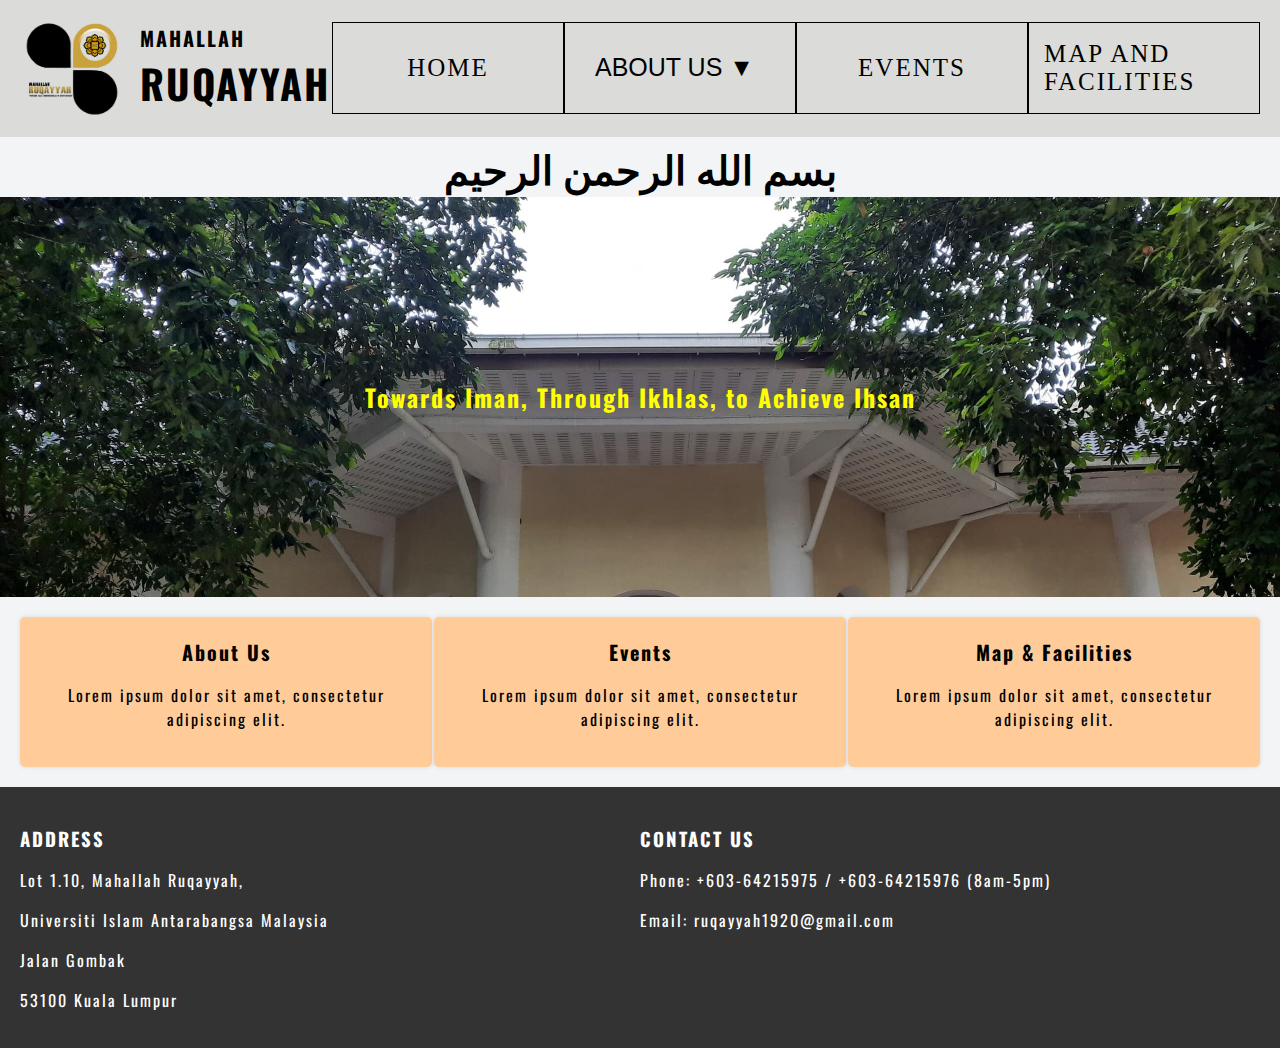
<file: ruqayyah website updated/index.html>
<!DOCTYPE html>
<html lang="en">
<head>
    <meta charset="UTF-8">
    <meta name="viewport" content="width=device-width, initial-scale=1.0">
    <title>HOMEPAGE</title>
    <link href='https://fonts.googleapis.com/css?family=Oswald' rel='stylesheet'>
    <link rel="stylesheet" href="styles.css">
</head>
<body>
    
    <header>
        <div class="logo-container">
            <img src="src/logo.png" alt="Logo">
            <div>
                <h2>MAHALLAH</h2>
                <h1>RUQAYYAH</h1>
            </div>
        </div>
        <nav>
            <div class="nav-box"><a href="index.html">HOME</a></div>
            <div class="nav-box dropdown">
                <button class="dropbtn">ABOUT US ▼</button>
            <div class="dropdown-content">
            <a href="#abt">Mahallah Background</a>
            <a href="#mission">Mission and Vision</a>
            <a href="#org-chart">Organizational Chart</a>
            <a href="#comm">Committee</a>
            <a href="#contact-us">Contact Us</a>
                  </div>             
             </div>
            <div class="nav-box"><a href="events.html">EVENTS</a></div>
            <div class="nav-box"><a href="mapfaci.html">MAP AND FACILITIES</a></div>
        </nav>
    </header>
    <section id="home">
        <h1>بسم الله الرحمن الرحيم</h1>
        <div class="background-image">
            <h1 class="slogan">Towards Iman, Through Ikhlas, to Achieve Ihsan</h1>
        </div>

    </section>

    <section id="body">
        <div class="row">
            <div class="box">
                <h2>About Us</h2>
                <p>Lorem ipsum dolor sit amet, consectetur adipiscing elit.</p>
            </div>
            <div class="box">
                <h2>Events</h2>
                <p>Lorem ipsum dolor sit amet, consectetur adipiscing elit.</p>
            </div>
            <div class="box">
                <h2>Map & Facilities</h2>
                <p>Lorem ipsum dolor sit amet, consectetur adipiscing elit.</p>
            </div>
        </div>
    </section>

    <section id="about us">
        <!-- Add about us here -->
    </section>

    <section id="events">
        <!-- Add events here -->
    </section>

    <section id="map and facilities">
        <!-- Add map and facilities here -->
    </section>

    <footer>
        <div class="footer-content">
            <div class="address">
                <h3>ADDRESS</h3>
                <p>Lot 1.10, Mahallah Ruqayyah,</p>
                <p>Universiti Islam Antarabangsa Malaysia</p>
                <p>Jalan Gombak</p>
                <p>53100 Kuala Lumpur</p>
            </div>
            <div class="contact">
                <h3>CONTACT US</h3>
                <p>Phone: +603-64215975 / +603-64215976 (8am-5pm)</p>
                <p>Email: ruqayyah1920@gmail.com</p>
            </div>
        </div>
    </footer>

    <script src="home.js"></script>
</body>
</html>
</file>
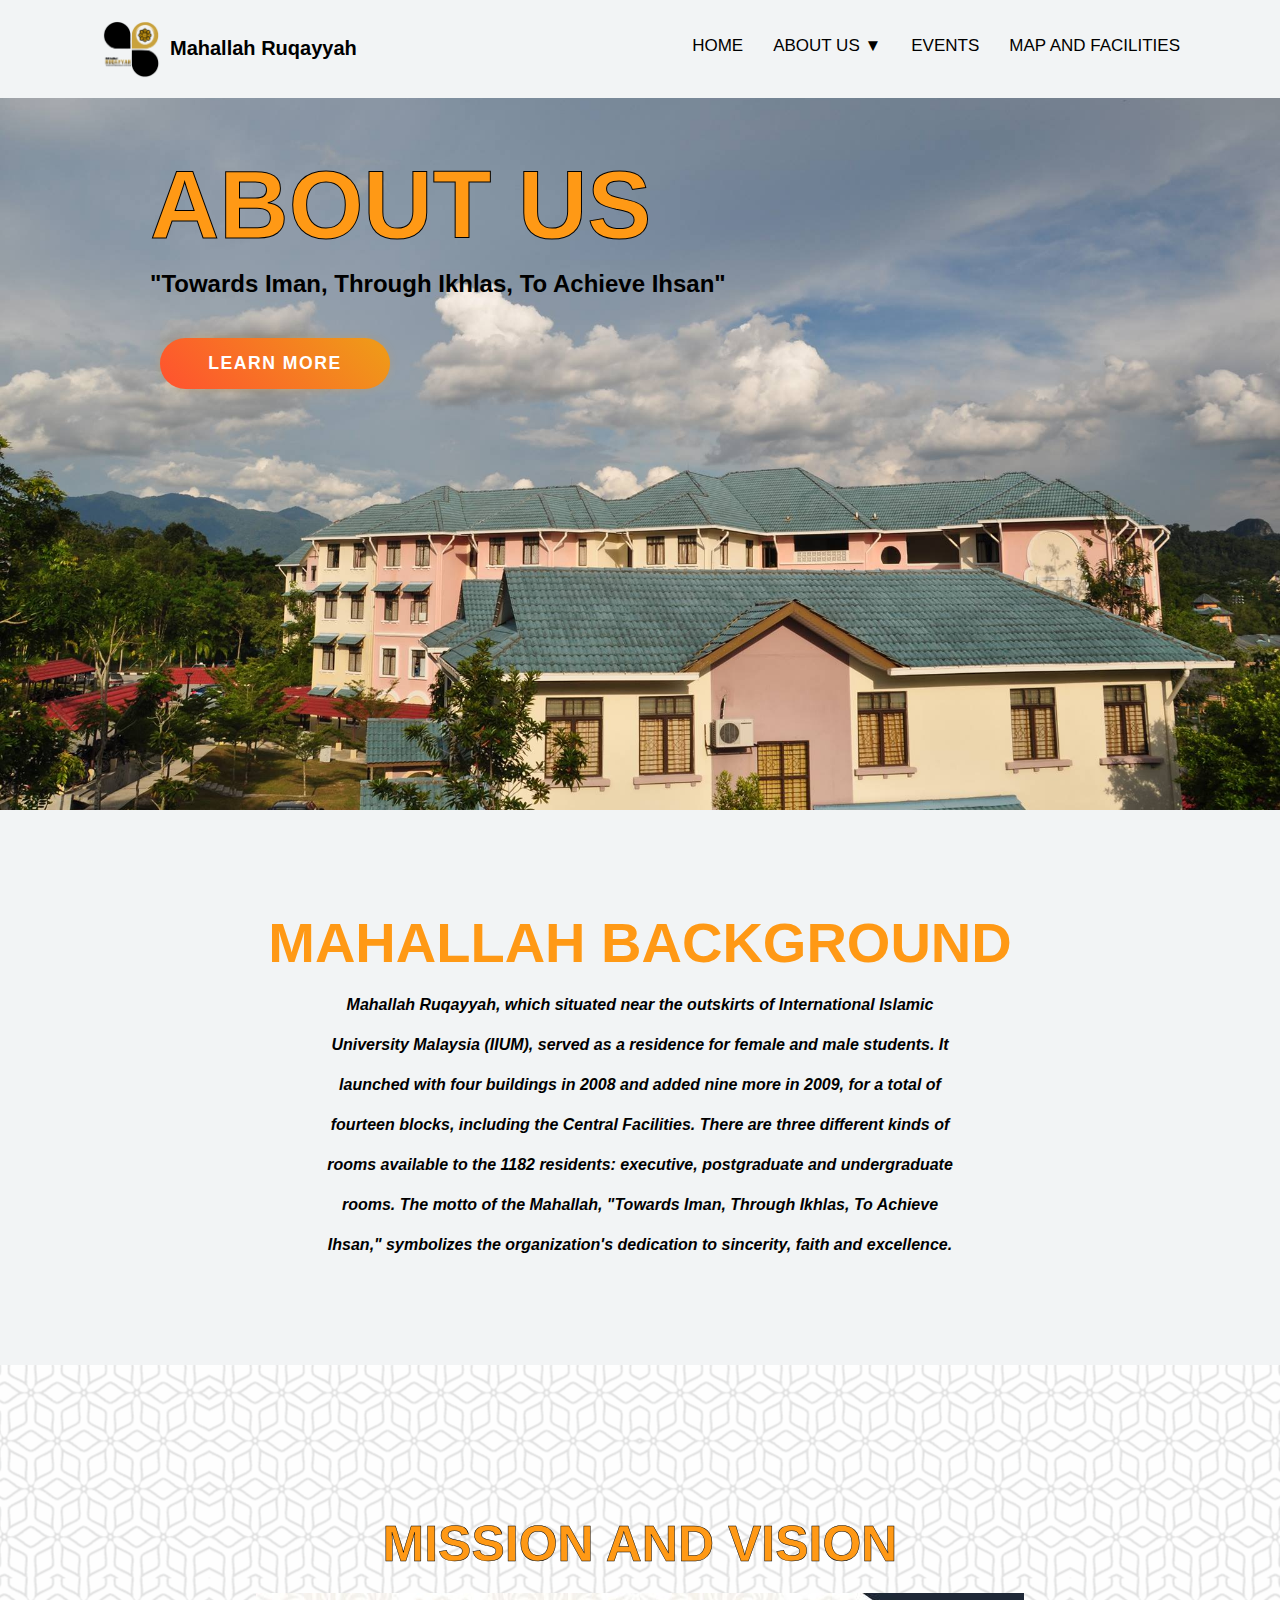
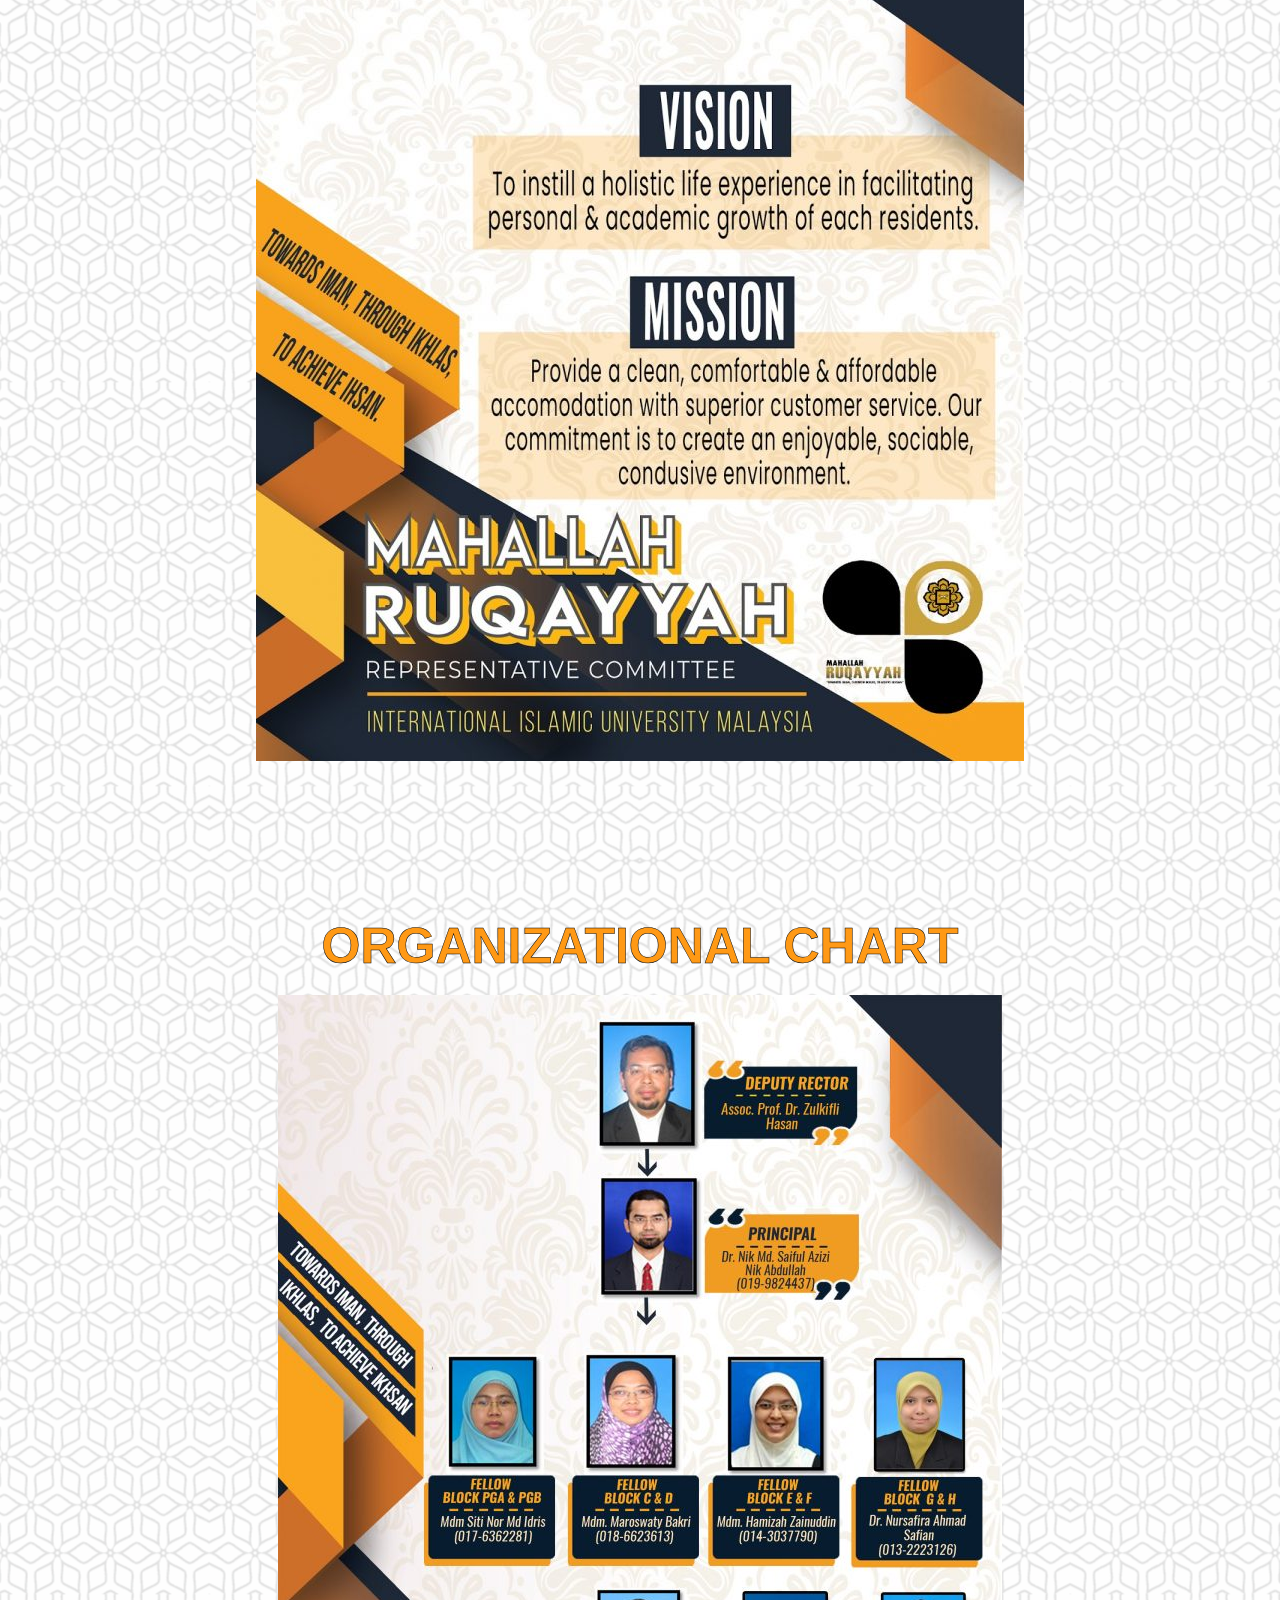
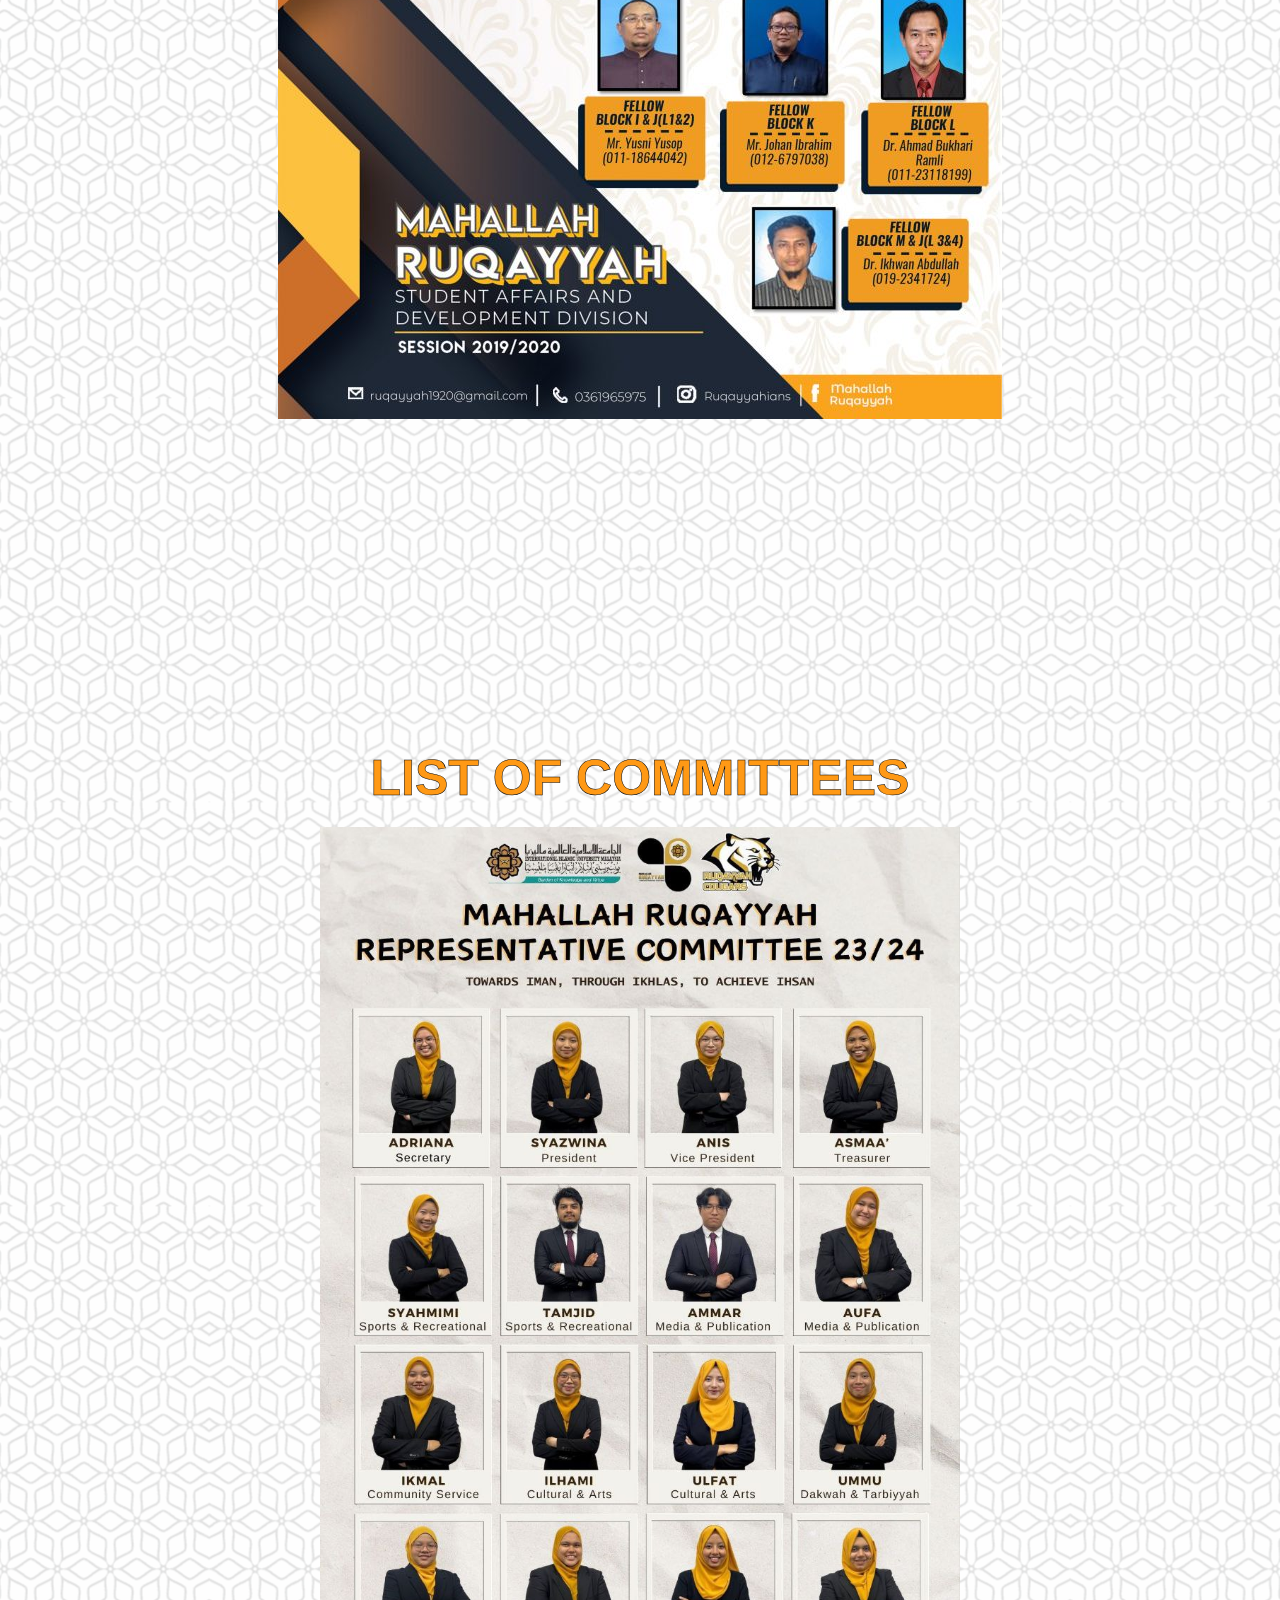
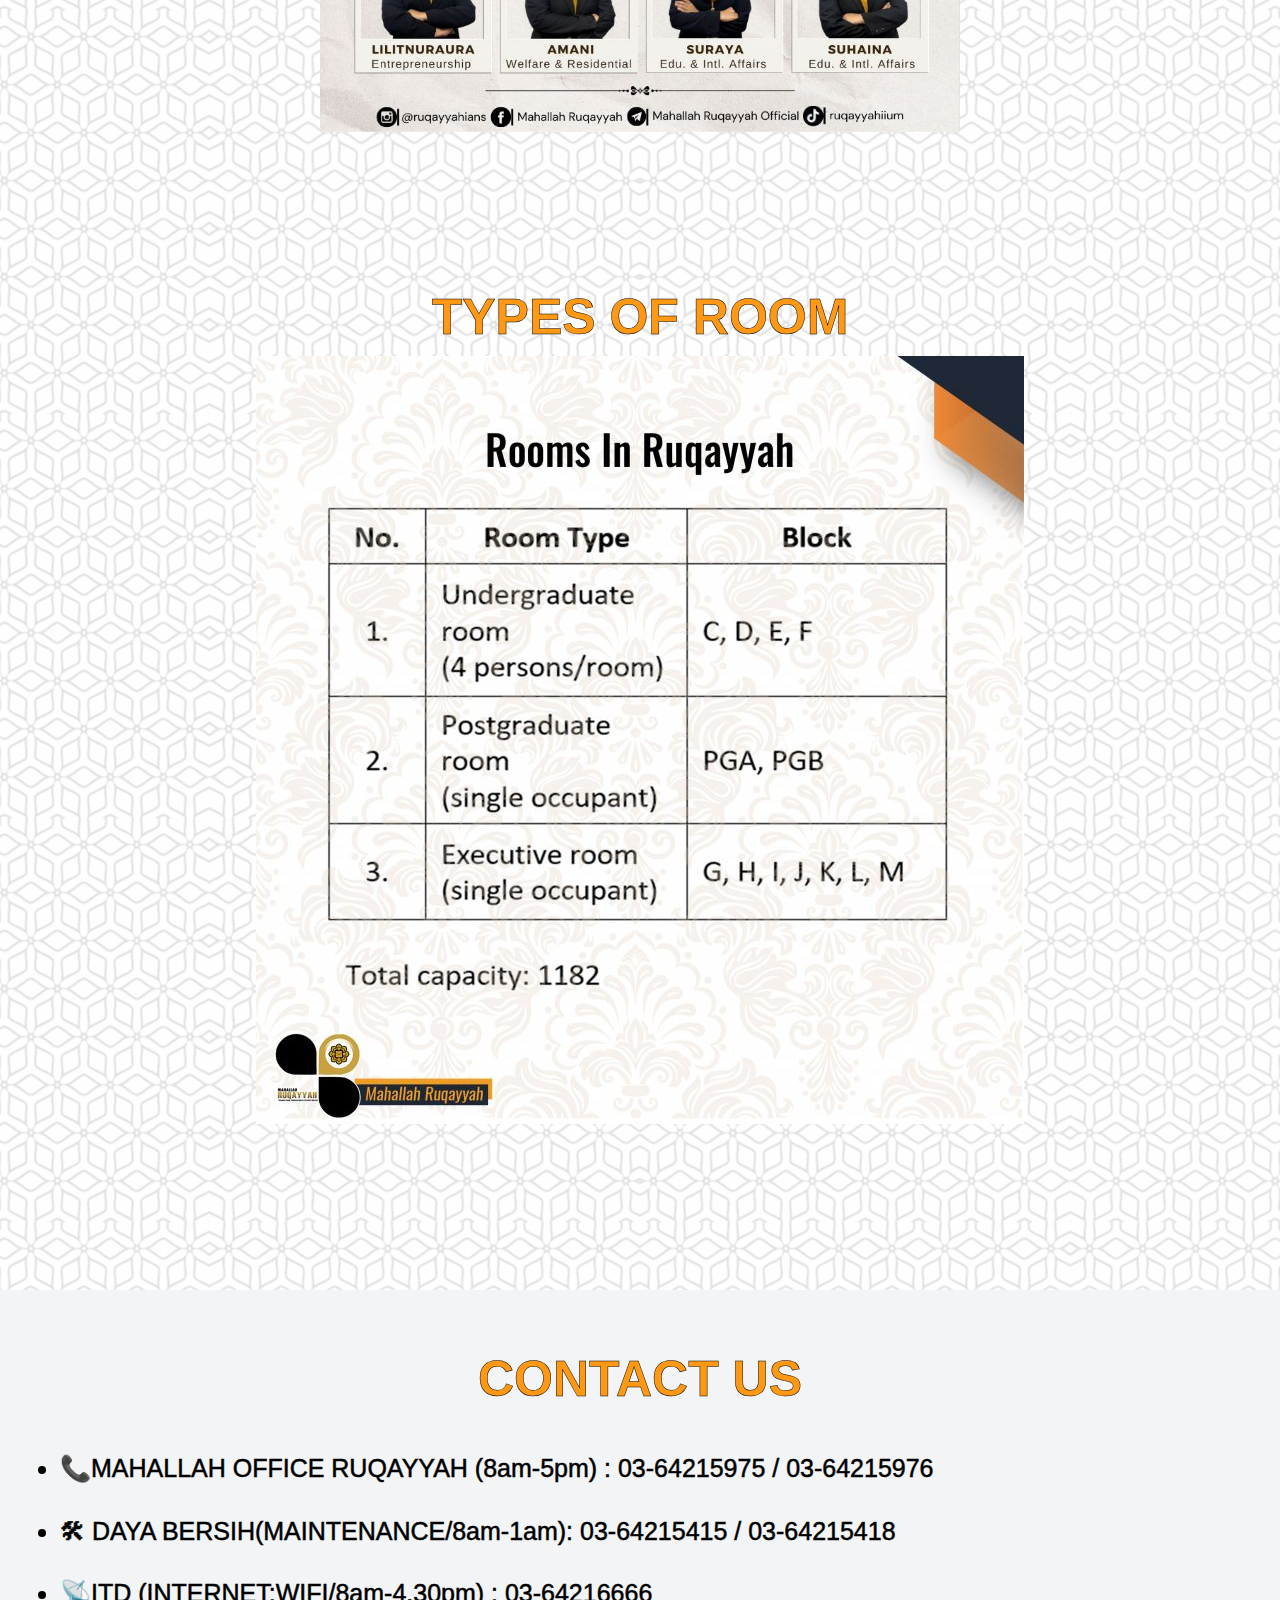
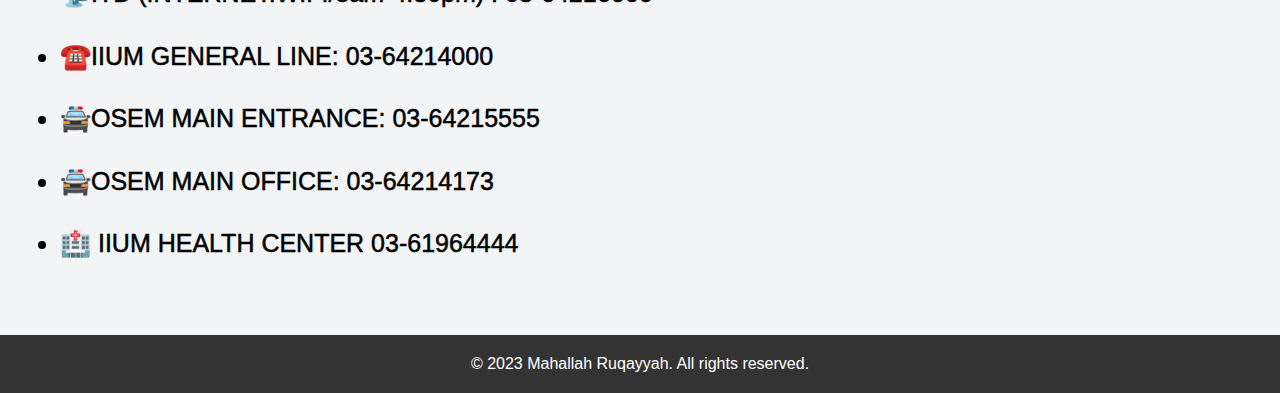
<file: about us/about-us.html>
<!DOCTYPE html>
<html lang="en">
<head>
    <meta charset="UTF-8">
    <meta name="viewport" content="width=device-width, initial-scale=1.0">
    <title>About Us</title>
    <link rel="stylesheet" href="style-about.css">
</head>
<body>
    <header class="header">
        <a href="index.html" class="logo">
            <img src="src/logo.png" alt="logo" class="logo-img">
            Mahallah Ruqayyah
        </a>
        <nav class="navbar">
            <a href="index.html">HOME</a>
            <div class="dropdown">
                <a class="dropbtn">ABOUT US ▼</a>
                <div class="dropdown-content">
                    <a href="#abt">Mahallah Background</a>
                    <a href="#mission">Mission & Vision</a>
                    <a href="#org-chart">Organizational Chart</a>
                    <a href="#comm">Committees</a>
                    <a href="#contact-us">Contact Us</a>
                </div>
            </div>
            <a href="#events">EVENTS</a>
            <a href="#facilities">MAP AND FACILITIES</a>
        </nav>
    </header>

    <section class="hero">
        <div class="hero-content">
            <h1>ABOUT US</h1>
            <p>"Towards Iman, Through Ikhlas, To Achieve Ihsan"</p>
            <button id ="learnMore" class="hero-btn">Learn more</button>
        </div>
    </section>

    <main class="main">
        <div id="abt"></div>
        <div class="abt-div">
            <div class="abt">
                <h1>MAHALLAH BACKGROUND</h1>
            </div>
            <div class="abt-text">
                <p>Mahallah Ruqayyah, which situated near the outskirts of International Islamic University Malaysia (IIUM), served as a residence for female and male students. It launched with four buildings in 2008 and added nine more in 2009, for a total of fourteen blocks, including the Central Facilities. There are three different kinds of rooms available to the 1182 residents: executive, postgraduate and undergraduate rooms. The motto of the Mahallah, "Towards Iman, Through Ikhlas, To Achieve Ihsan," symbolizes the organization's dedication to sincerity, faith and excellence.</p>
            </div>
        </div> 
        <div id="mission"></div>
        <div class="mission-vision">
            <h1>MISSION AND VISION</h1>
            <img src="src/mission-vision.jpg" alt="mission-vision" class="mission-img">
        </div>
        <div id="org-chart"></div>
        <div class="committee">
            <h1>ORGANIZATIONAL CHART</h1>
            <img src="src/org-chart.jpg" alt="orgchart" class="org-img">
            <div id="comm"></div>
            <br>
            <br>
            <br>
            <br>
            <br>
            <br>
            <h1>LIST OF COMMITTEES</h1>
            <img src="src/commitee.jpg" alt="committee" class="committee-img">
        </div>
        <div class="room">
            <h1> TYPES OF ROOM </h1>
            <img src="src/rooms.jpg" alt="room" class="room-img">
        </div>
        <div id="contact-us"></div>
        <div class="contact-us">
            <h1>CONTACT US</h1>
            <br>
            <li>📞MAHALLAH OFFICE RUQAYYAH (8am-5pm) : 03-64215975 / 03-64215976</li>
            <li>🛠 DAYA BERSIH(MAINTENANCE/8am-1am): 03-64215415 / 03-64215418</li>
            <li>📡ITD (INTERNET:WIFI/8am-4.30pm) : 03-64216666</li>
            <li>☎️IIUM GENERAL LINE: 03-64214000</li>
            <li>🚔OSEM MAIN ENTRANCE: 03-64215555</li>
            <li>🚔OSEM MAIN OFFICE: 03-64214173</li>
            <li>🏥 IIUM HEALTH CENTER 03-61964444</li>
        </div>
    </main>

    <footer class="footer">
        <p>&copy; 2023 Mahallah Ruqayyah. All rights reserved.</p>
    </footer>
    <script src="script.js"></script>
</body>
</html>
</file>
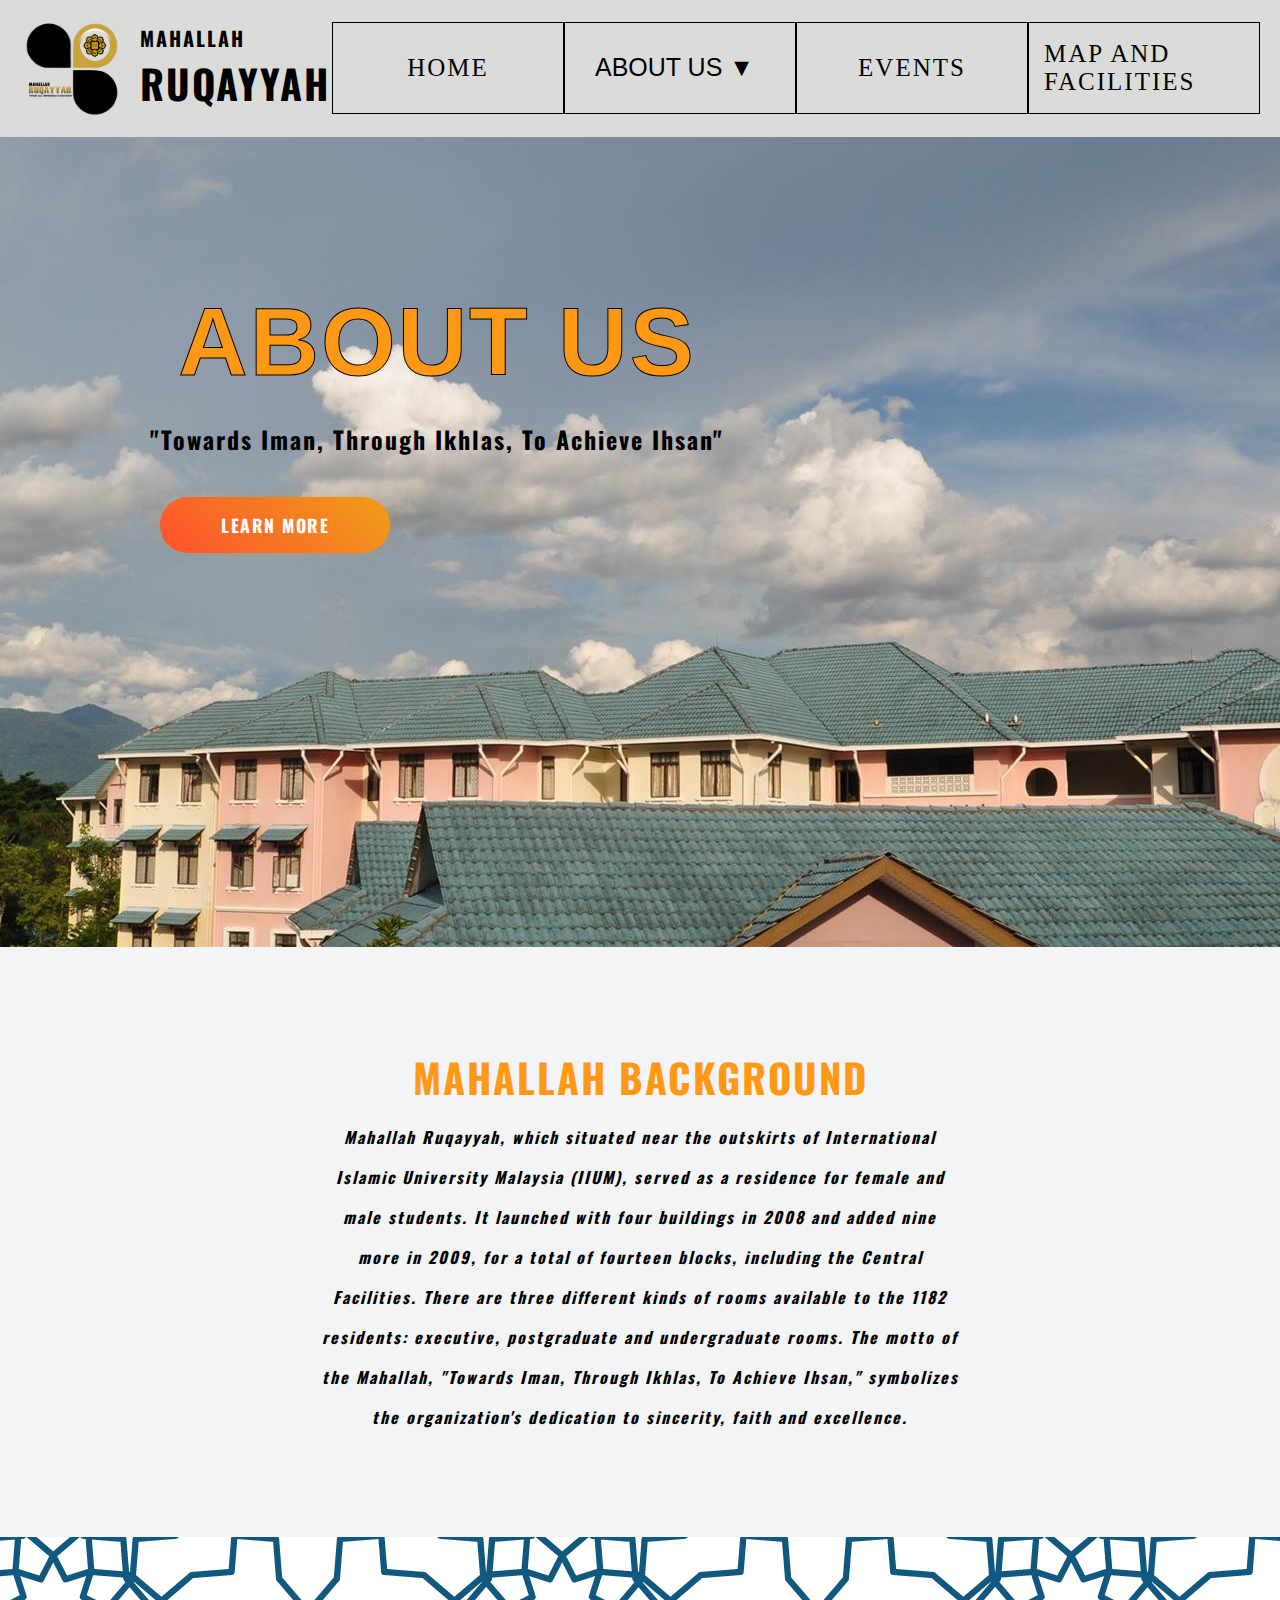
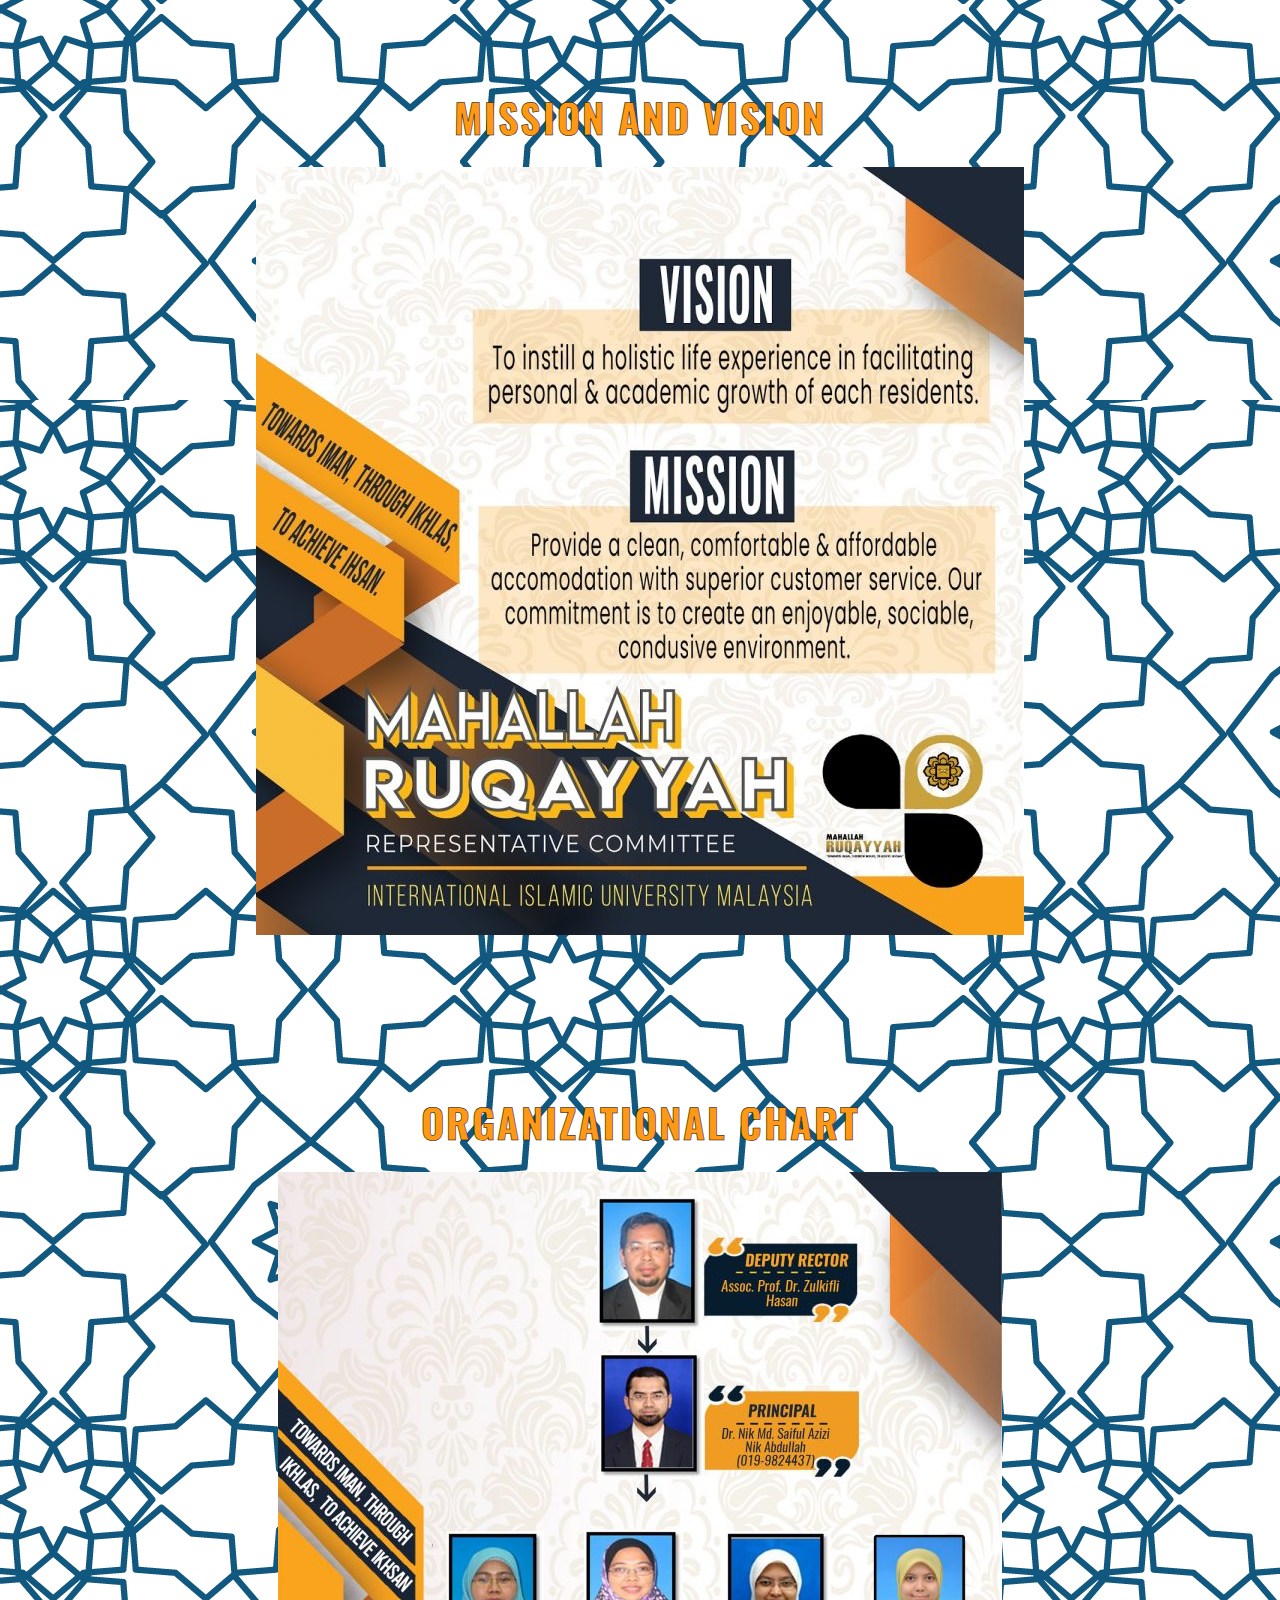
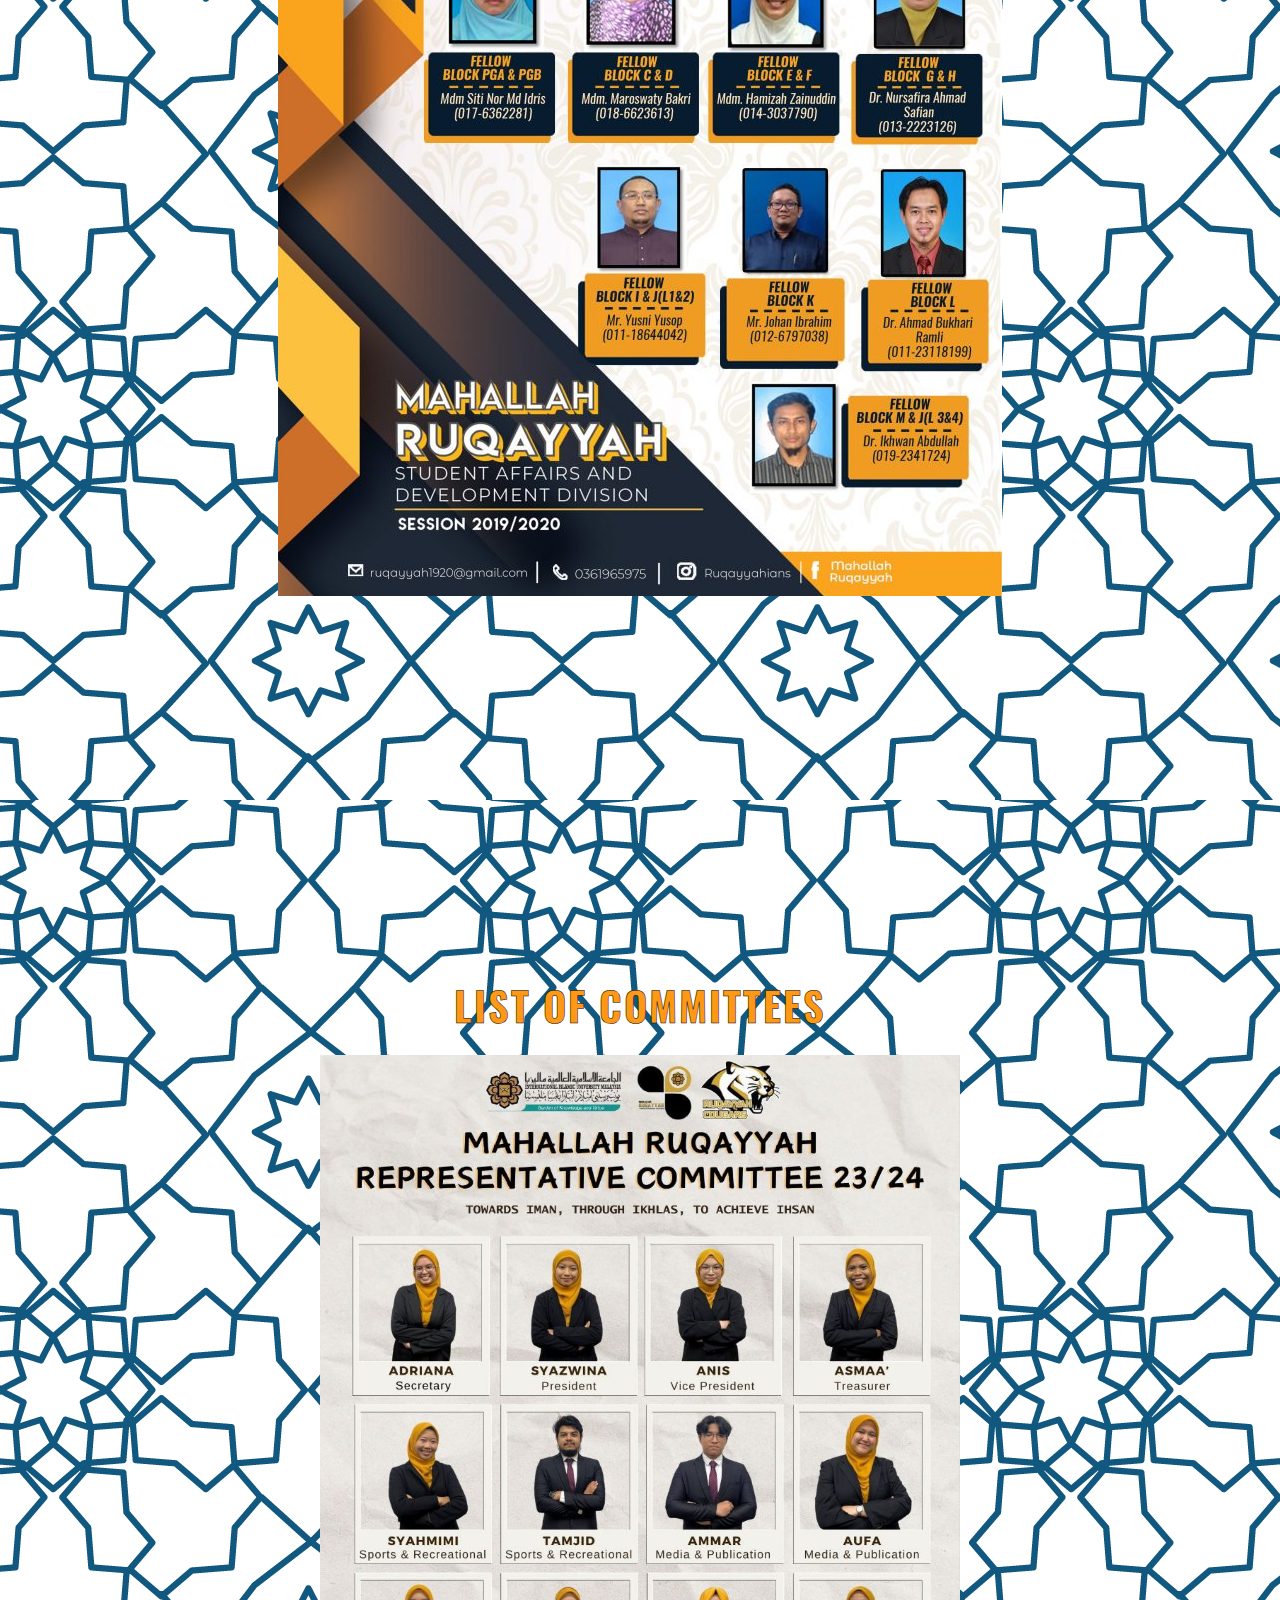
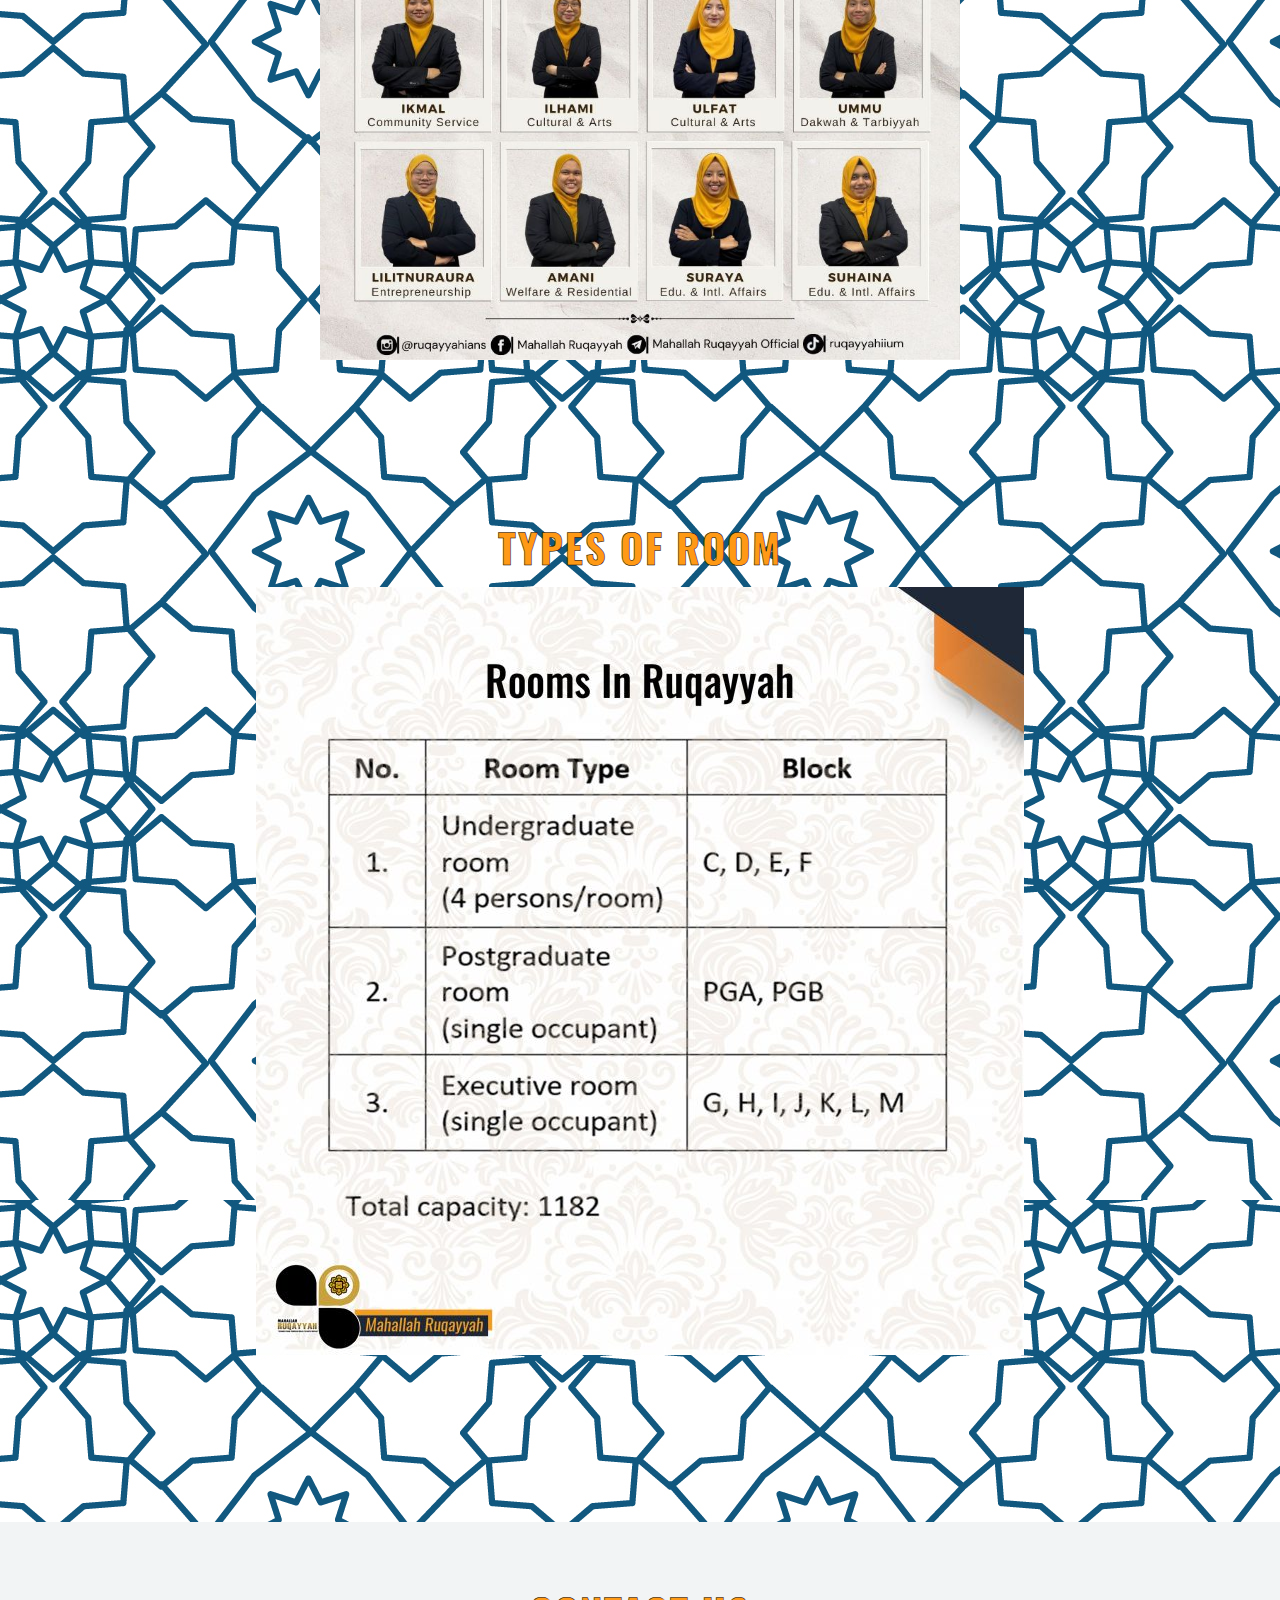
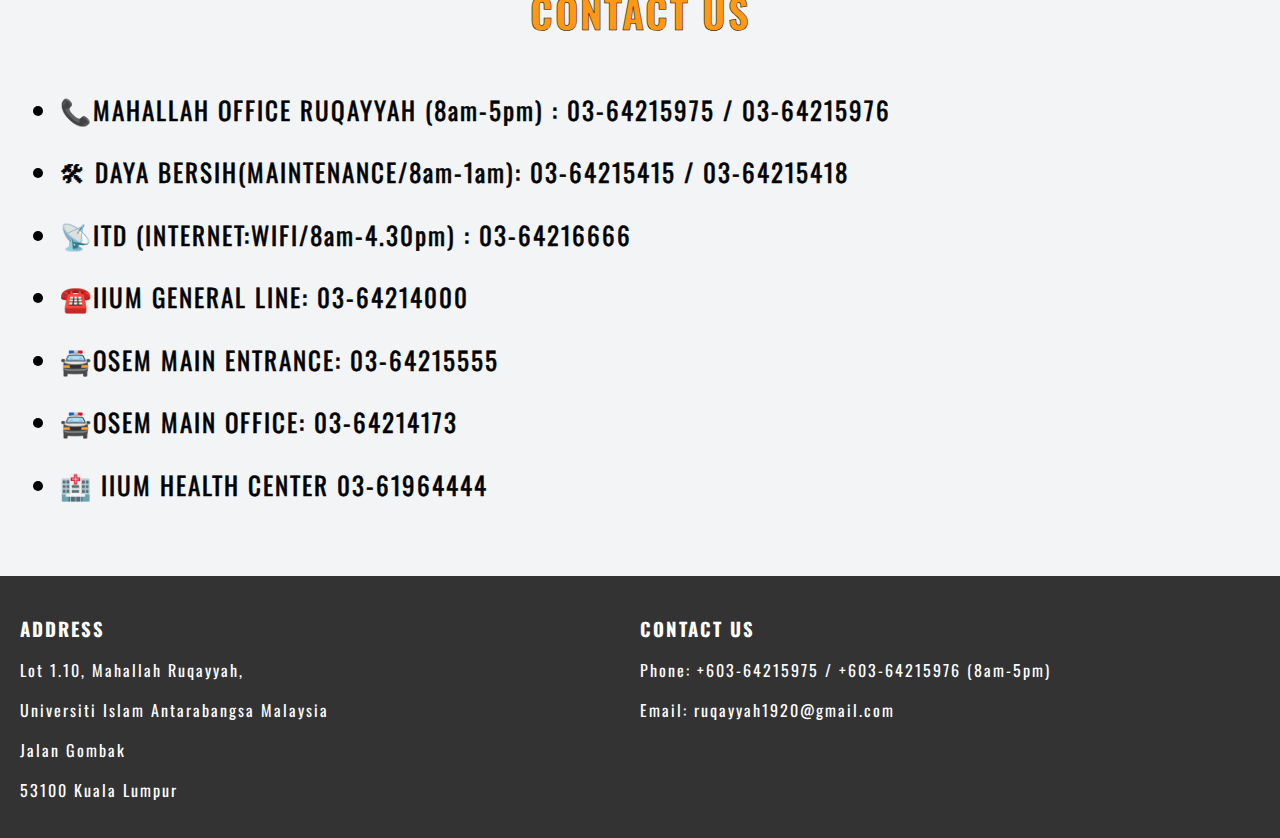
<file: ruqayyah website updated/about-us.html>
<!DOCTYPE html>
<html lang="en">
<head>
    <meta charset="UTF-8">
    <meta name="viewport" content="width=device-width, initial-scale=1.0">
    <title>ABOUT US</title>
    <link rel="stylesheet" href="style-about.css">
    <link href='https://fonts.googleapis.com/css?family=Oswald' rel='stylesheet'>

</head>
<body>
    <header>
        <div class="logo-container">
            <img src="src/logo.png" alt="Logo">
            <div>
                <h2>MAHALLAH</h2>
                <h1>RUQAYYAH</h1>
            </div>
        </div>
        <nav>
            <div class="nav-box"><a href="index.html">HOME</a></div>
            <div class="nav-box dropdown">
                <button class="dropbtn">ABOUT US ▼</button>
            <div class="dropdown-content">
            <a href="#abt">Mahallah Background</a>
            <a href="#mission">Mission and Vision</a>
            <a href="#org-chart">Organizational Chart</a>
            <a href="#comm">Committee</a>
            <a href="#contact-us">Contact Us</a>
                  </div>             
             </div>
    
            <div class="nav-box"><a href="events.html">EVENTS</a></div>
            <div class="nav-box"><a href="mapfaci.html">MAP AND FACILITIES</a></div>
        </nav>
    </header>

    <section class="hero">
        <div class="hero-content">
            <h1>ABOUT US</h1>
            <p>"Towards Iman, Through Ikhlas, To Achieve Ihsan"</p>
            <button id ="learnMore" class="hero-btn">Learn more</button>
        </div>
    </section>

    <main class="main">
        <div id="abt"></div>
        <div class="abt-div">
            <div class="abt">
                <h1>MAHALLAH BACKGROUND</h1>
            </div>
            <div class="abt-text">
                <p>Mahallah Ruqayyah, which situated near the outskirts of International Islamic University Malaysia (IIUM), served as a residence for female and male students. It launched with four buildings in 2008 and added nine more in 2009, for a total of fourteen blocks, including the Central Facilities. There are three different kinds of rooms available to the 1182 residents: executive, postgraduate and undergraduate rooms. The motto of the Mahallah, "Towards Iman, Through Ikhlas, To Achieve Ihsan," symbolizes the organization's dedication to sincerity, faith and excellence.</p>
            </div>
        </div> 
        <div id="mission"></div>
        <div class="mission-vision">
            <h1>MISSION AND VISION</h1>
            <img src="src/mission-vision.jpg" alt="mission-vision" class="mission-img">
        </div>
        <div id="org-chart"></div>
        <div class="committee">
            <h1>ORGANIZATIONAL CHART</h1>
            <img src="src/org-chart.jpg" alt="orgchart" class="org-img">
            <div id="comm"></div>
            <br>
            <br>
            <br>
            <br>
            <br>
            <br>
            <h1>LIST OF COMMITTEES</h1>
            <img src="src/commitee.jpg" alt="committee" class="committee-img">
        </div>
        <div class="room">
            <h1> TYPES OF ROOM </h1>
            <img src="src/rooms.jpg" alt="room" class="room-img">
        </div>
        <div id="contact-us"></div>
        <div class="contact-us">
            <h1>CONTACT US</h1>
            <br>
            <li>📞MAHALLAH OFFICE RUQAYYAH (8am-5pm) : 03-64215975 / 03-64215976</li>
            <li>🛠 DAYA BERSIH(MAINTENANCE/8am-1am): 03-64215415 / 03-64215418</li>
            <li>📡ITD (INTERNET:WIFI/8am-4.30pm) : 03-64216666</li>
            <li>☎️IIUM GENERAL LINE: 03-64214000</li>
            <li>🚔OSEM MAIN ENTRANCE: 03-64215555</li>
            <li>🚔OSEM MAIN OFFICE: 03-64214173</li>
            <li>🏥 IIUM HEALTH CENTER 03-61964444</li>
        </div>
    </main>

    <footer>
        <div class="footer-content">
            <div class="address">
                <h3>ADDRESS</h3>
                <p>Lot 1.10, Mahallah Ruqayyah,</p>
                <p>Universiti Islam Antarabangsa Malaysia</p>
                <p>Jalan Gombak</p>
                <p>53100 Kuala Lumpur</p>
            </div>
            <div class="contact">
                <h3>CONTACT US</h3>
                <p>Phone: +603-64215975 / +603-64215976 (8am-5pm)</p>
                <p>Email: ruqayyah1920@gmail.com</p>
            </div>
        </div>
    </footer>
    <script src="script.js"></script>
</body>
</html>
</file>
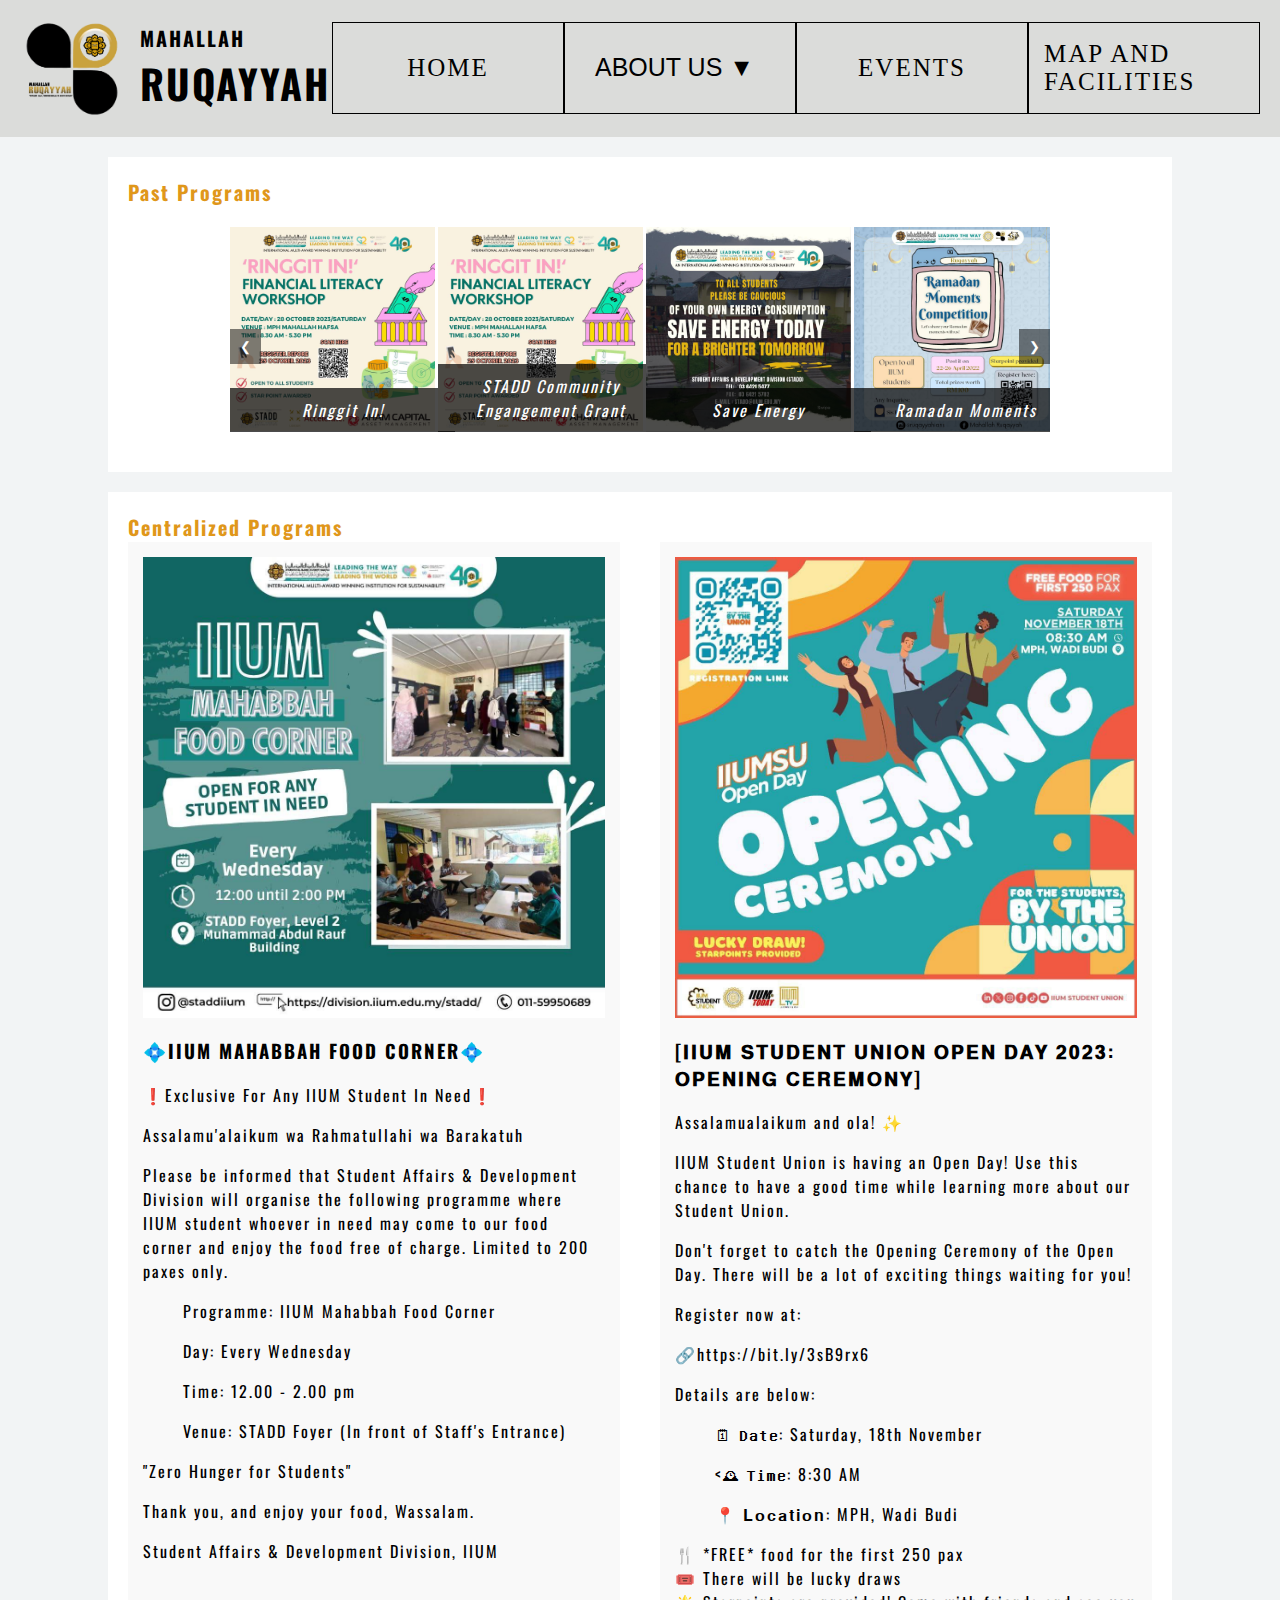
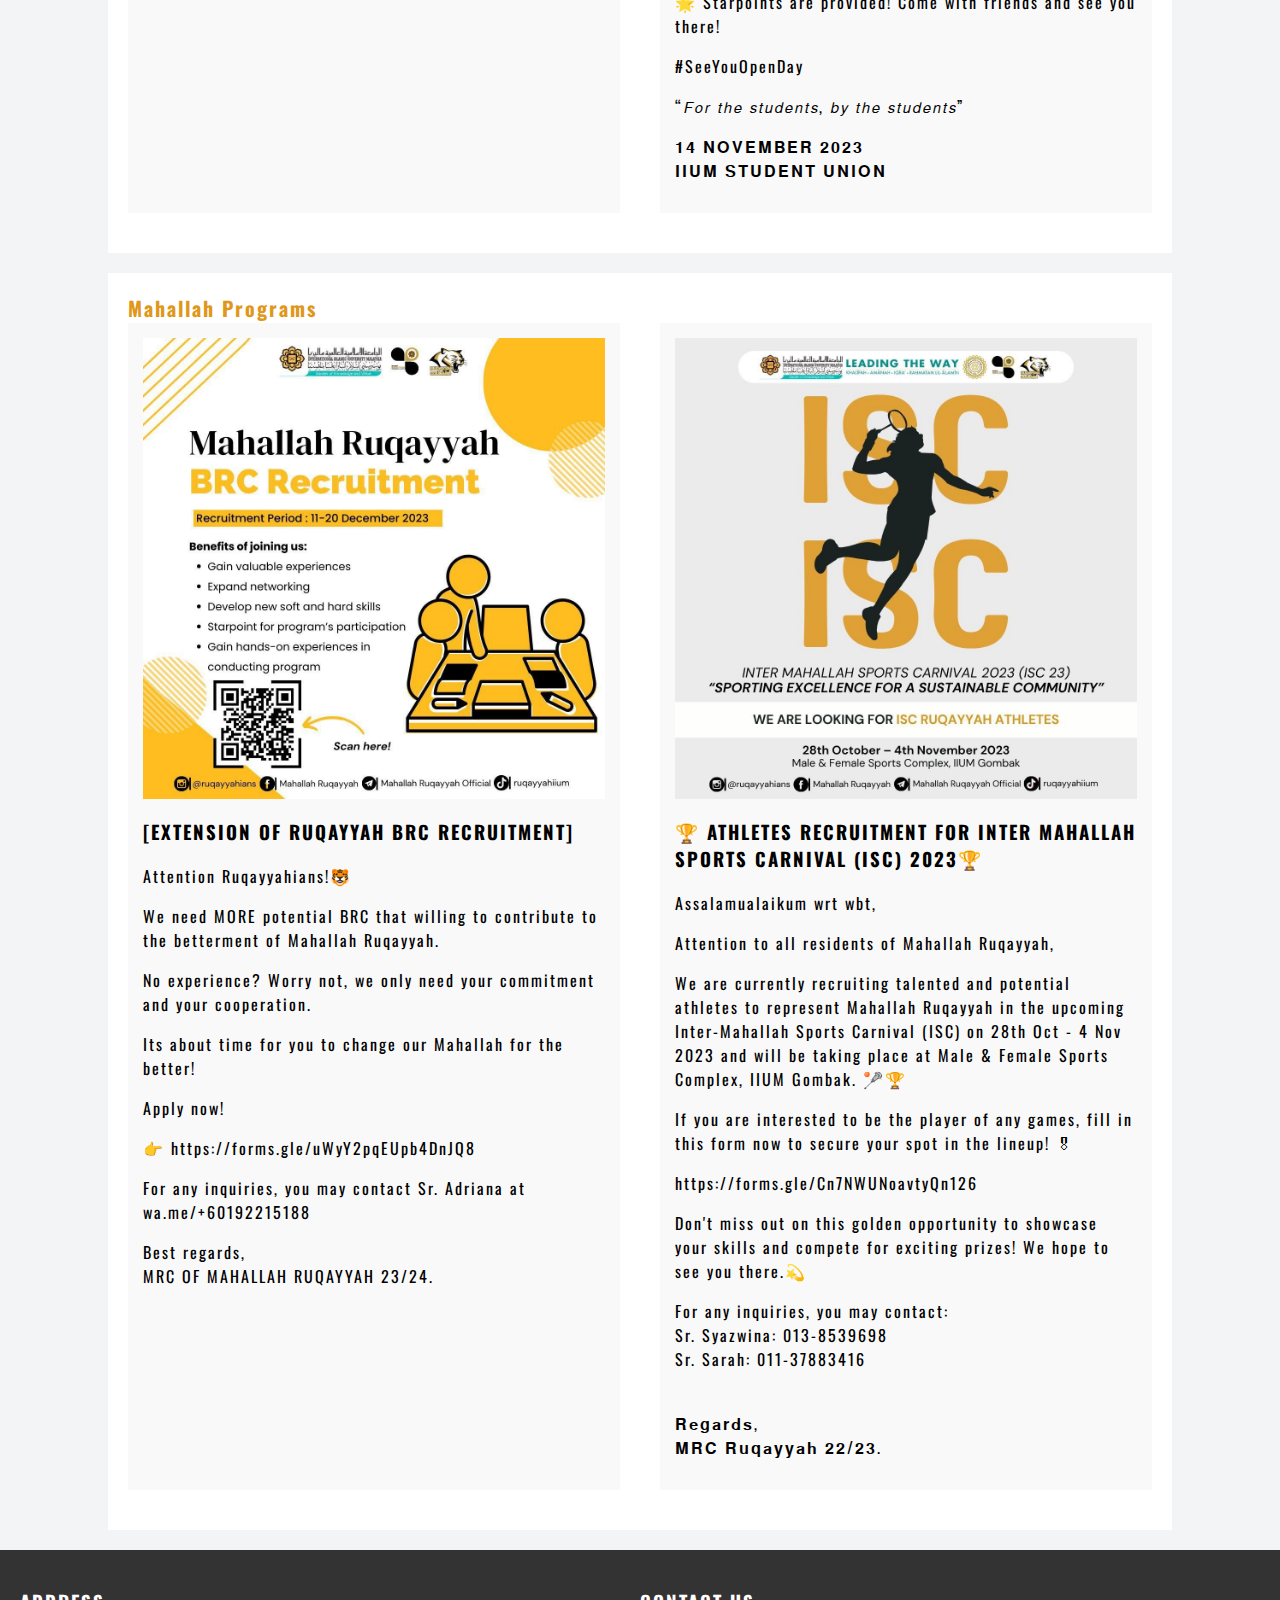
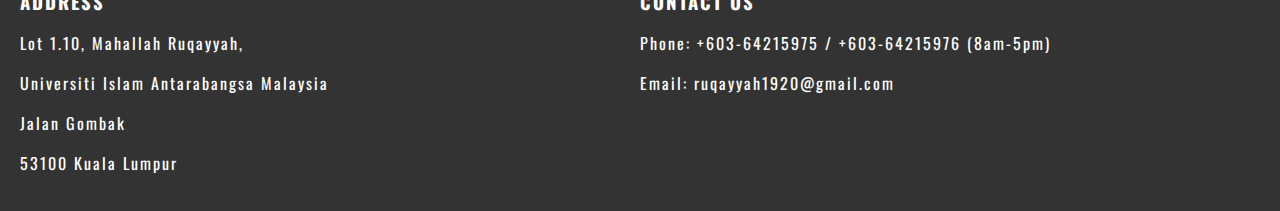
<file: ruqayyah website updated/events.html>
<!DOCTYPE html>
<html lang="en">
<head>
  <meta charset="UTF-8">
  <title>EVENTS</title>
  <link rel="stylesheet" href="events.css">
  <link href='https://fonts.googleapis.com/css?family=Oswald' rel='stylesheet'>

</head>
<body>
    <header>
        <div class="logo-container">
            <img src="src/logo.png" alt="Logo">
            <div>
                <h2 class="h2">MAHALLAH</h2>
                <h1>RUQAYYAH</h1>
            </div>
        </div>
        <nav>
            <div class="nav-box"><a href="index.html">HOME</a></div>
            <div class="nav-box dropdown">
                <button class="dropbtn">ABOUT US ▼</button>
                <div class="dropdown-content">
                    <a href="about-us.html#abt">Mahallah Background</a>
                    <a href="about-us.html#mission">Mission and Vision</a>
                    <a href="about-us.html#org-chart">Organizational Chart</a>
                    <a href="about-us.html#comm">Committee</a>
                    <a href="about-us.html#contact-us">Contact Us</a>
                </div>
            </div>
            <div class="nav-box"><a href="events.html">EVENTS</a></div>
            <div class="nav-box"><a href="mapfaci.html">MAP AND FACILITIES</a></div>
        </nav>
        
    </header>
    <div class="past-events">
        <h2>Past Programs</h2>
        <div class="slider-container">
            <div class="slider">
              <div class="slide">
                <img src="src/past1.jpg" alt="Image 1">
                <div class="caption">Ringgit In!</div>
              </div>
              <div class="slide">
                <img src="src/past2.jpg" alt="Image 2">
                <div class="caption">STADD Community Engangement Grant</div>
              </div>
              <div class="slide">
                <img src="src/past3.jpg" alt="Image 3">
                <div class="caption">Save Energy</div>
              </div>
              <div class="slide">
                <img src="src/past4.jpg" alt="Image 4">
                <div class="caption">Ramadan Moments</div>
              </div>
              <div class="slide">
                <img src="src/past5.jpg" alt="Image 5">
                <div class="caption">Town Hall with MRC</div>
              </div>
              <div class="slide">
                <img src="src/past6.jpg" alt="Image 6">
                <div class="caption">Gotong-royong</div>
              </div>
            </div>
            <button class="prev" onclick="prevSlide()">&#10094;</button>
            <button class="next" onclick="nextSlide()">&#10095;</button>
          </div>
        </div>
      
      
      <div class="centralized-programs">
        <h2>Centralized Programs</h2>
        <div class="centralized-columns">
            <div class="centralized-column">
              <div class="program-content">
                <img src="src/centralized1.jpg" alt="Centralized Program 1">
            <h3>💠IIUM MAHABBAH FOOD CORNER💠</h3>
              <p>❗Exclusive For Any IIUM Student In Need❗</p>
              
              <p>Assalamu'alaikum wa Rahmatullahi wa Barakatuh</p>
              
              <p>Please be informed that Student Affairs & Development Division will organise the following programme where IIUM student 
                whoever in need may come to our food corner and enjoy the food free of charge. Limited to 200 paxes only.</p> 
              
              <ul>Programme: IIUM Mahabbah Food Corner</ul>
              <ul>Day: Every Wednesday</ul>
              <ul>Time: 12.00 - 2.00 pm</ul>
              <ul>Venue: STADD Foyer (In front of Staff's Entrance)</ul>
              
              <p>"Zero Hunger for Students"</p>
              
              <p>Thank you, and enjoy your food, Wassalam.</p>
            
              <p>Student Affairs & Development Division, IIUM</p> 
              </div>
            </div>
            <div class="centralized-column">
              <div class="program-content">
                <img src="src/centralized2.jpg" alt="Centralized Program 2">
            <h3>[𝐈𝐈𝐔𝐌 𝐒𝐓𝐔𝐃𝐄𝐍𝐓 𝐔𝐍𝐈𝐎𝐍 𝐎𝐏𝐄𝐍 𝐃𝐀𝐘 𝟐𝟎𝟐𝟑: 𝐎𝐏𝐄𝐍𝐈𝐍𝐆 𝐂𝐄𝐑𝐄𝐌𝐎𝐍𝐘]</h3>

              <p>Assalamualaikum and ola! ✨</p>
              
              <p>IIUM Student Union is having an Open Day! Use this chance to have a good time while learning more about our Student Union.</p>
              
              <p>Don't forget to catch the Opening Ceremony of the Open Day. There will be a lot of exciting things waiting for you! </p>
              
              <p>Register now at: </p>
              <p>🔗https://bit.ly/3sB9rx6</p>
              
              <p>Details are below:</p>
              <ul>🗓 𝐃𝐚𝐭𝐞: Saturday, 18th November</ul>
              <ul><🕰 𝐓𝐢𝐦𝐞: 8:30 AM </ul>
              <ul>📍 𝐋𝐨𝐜𝐚𝐭𝐢𝐨𝐧: MPH, Wadi Budi </ul>
              
              <p>🍴 *FREE* food for the first 250 pax <br>
              🎟️ There will be lucky draws <br>
              🌟 Starpoints are provided! Come with friends and see you there! </p>
              
             <p>#SeeYouOpenDay</p> 
              
              <p>“𝘍𝘰𝘳 𝘵𝘩𝘦 𝘴𝘵𝘶𝘥𝘦𝘯𝘵𝘴, 𝘣𝘺 𝘵𝘩𝘦 𝘴𝘵𝘶𝘥𝘦𝘯𝘵𝘴”</p> 
              
              <p>𝟏𝟒 𝐍𝐎𝐕𝐄𝐌𝐁𝐄𝐑 𝟐𝟎𝟐𝟑<br> 
                𝐈𝐈𝐔𝐌 𝐒𝐓𝐔𝐃𝐄𝐍𝐓 𝐔𝐍𝐈𝐎𝐍</p>
              </div>
            </div>
          </div>
      </div>
      
      <div class="mahallah-programs">
        <h2>Mahallah Programs</h2>
        <div class="mahallah-columns">
          <div class="mahallah-column">
            <div class="program-content">
                <img src="src/mahallah1.jpg" alt="Mahallah Program 1">
                <h3>[EXTENSION OF RUQAYYAH BRC RECRUITMENT]</h3>
    
                  <p>Attention Ruqayyahians!🐯</p>
                  
                  <p>We need MORE potential BRC that willing to contribute to the betterment of Mahallah Ruqayyah. </p>
                  
                  <p>No experience? Worry not, we only need your commitment and your cooperation. </p>
                  
                  <p>Its about time for you to change our Mahallah for the better!</p>
                  
                  <p>Apply now!</p>
                  <p>👉 https://forms.gle/uWyY2pqEUpb4DnJQ8</p>
                  
                  <p>For any inquiries, you may contact Sr. Adriana at wa.me/+60192215188</p>
                  
                  <p>Best regards, <br>
                     MRC OF MAHALLAH RUQAYYAH 23/24.</p>
            </div>
          </div>
          <div class="mahallah-column">
            <div class="program-content">
                <img src="src/mahallah2.jpg" alt="Mahallah Program 2">
                <h3>🏆 ATHLETES RECRUITMENT FOR INTER MAHALLAH SPORTS CARNIVAL (ISC) 2023🏆</h3>
    
                  <p>Assalamualaikum wrt wbt,</p>
                  
                  <p>Attention to all residents of Mahallah Ruqayyah,</p>
                  
                  <p>We are currently recruiting talented and potential athletes to represent Mahallah Ruqayyah in the upcoming Inter-Mahallah Sports Carnival (ISC) on 28th Oct - 4 Nov 2023 
                  and will be taking place at Male & Female Sports Complex, IIUM Gombak. 🥍🏆</p>
                  
                  <p>If you are interested to be the player of any games, 
                  fill in this form now to secure your spot in the lineup! 🎖</p>
                  https://forms.gle/Cn7NWUNoavtyQn126 
                
                   
                  <p>Don't miss out on this golden opportunity to showcase your skills and compete for exciting prizes! We hope to see you there.💫</p>
                  
                  For any inquiries, you may contact: <br> 
                  Sr. Syazwina: 013-8539698 <br>
                  Sr. Sarah: 011-37883416 <br><br>
                  
                  <p>𝐑𝐞𝐠𝐚𝐫𝐝𝐬, <br>
                  𝐌𝐑𝐂 𝐑𝐮𝐪𝐚𝐲𝐲𝐚𝐡 𝟐𝟐/𝟐𝟑.</p>
            </div>
          </div>
        </div>
      </div>
      <footer>
        <div class="footer-content">
            <div class="address">
                <h3>ADDRESS</h3>
                <p>Lot 1.10, Mahallah Ruqayyah,</p>
                <p>Universiti Islam Antarabangsa Malaysia</p>
                <p>Jalan Gombak</p>
                <p>53100 Kuala Lumpur</p>
            </div>
            <div class="contact">
                <h3>CONTACT US</h3>
                <p>Phone: +603-64215975 / +603-64215976 (8am-5pm)</p>
                <p>Email: ruqayyah1920@gmail.com</p>
            </div>
        </div>
    </footer>
  <script src="events.js"></script>
</body>
</html>
</file>
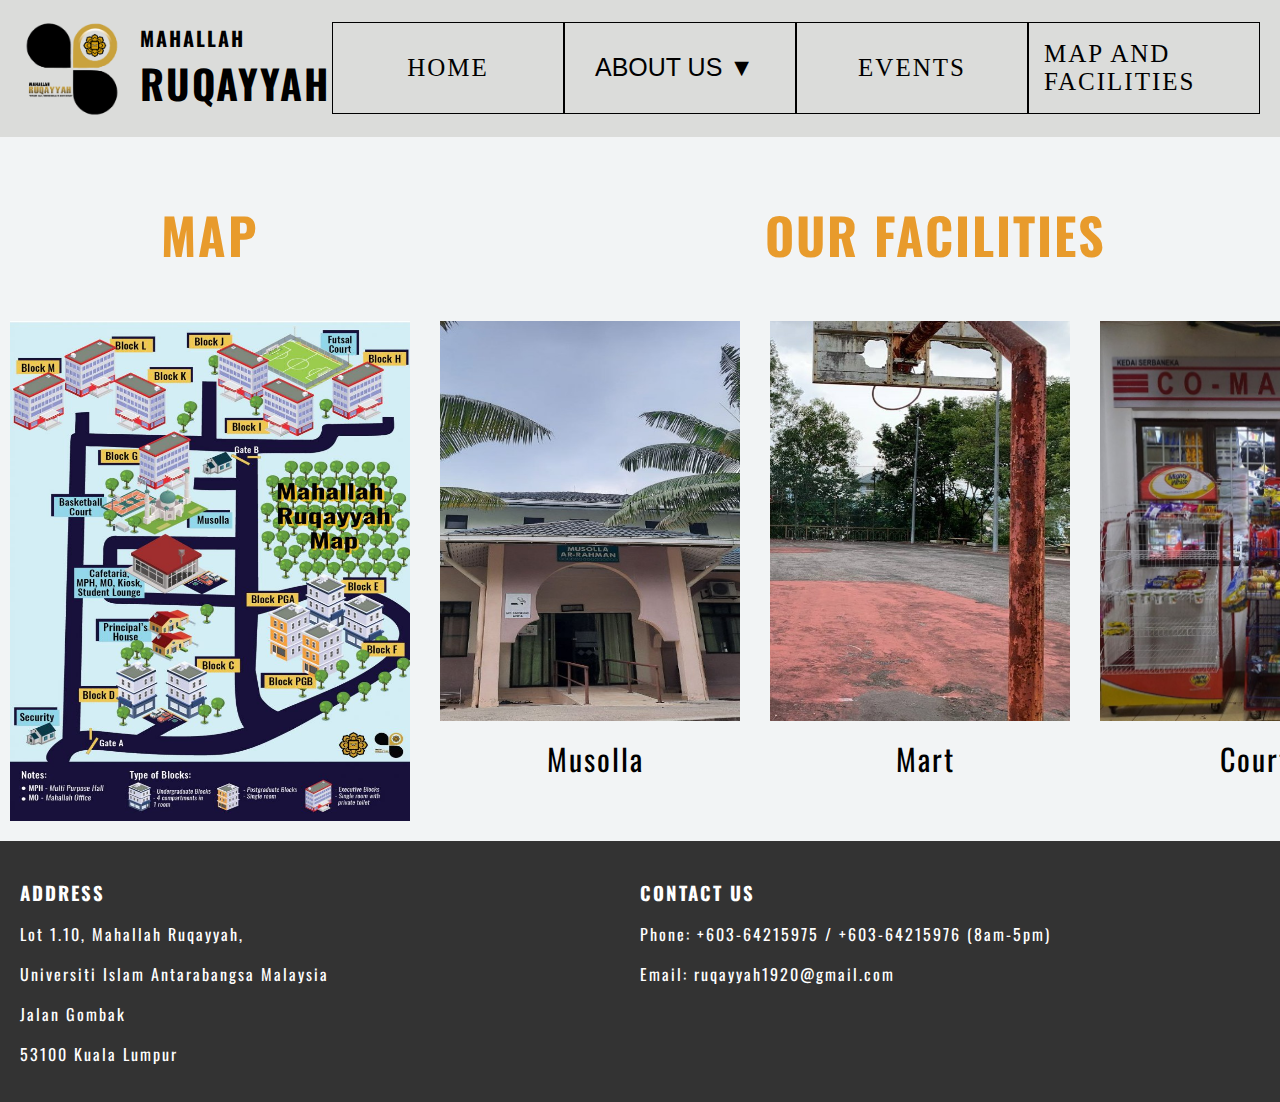
<file: ruqayyah website updated/mapfaci.html>
<!DOCTYPE html>
<html lang="en">
<head>
    <meta charset="UTF-8">
    <meta name="viewport" content="width=device-width, initial-scale=1.0">
    <link rel="stylesheet" href="mapfaci.css">
    <link href='https://fonts.googleapis.com/css?family=Oswald' rel='stylesheet'>
    <title>MAP AND FACILITIES</title>
</head>
<body>

    <header>
        <div class="logo-container">
            <img src="src/logo.png" alt="Logo">
            <div>
                <h2>MAHALLAH</h2>
                <h1>RUQAYYAH</h1>
            </div>
        </div>
        <nav>
            <div class="nav-box"><a href="index.html">HOME</a></div>
            <div class="nav-box dropdown">
                <button class="dropbtn">ABOUT US ▼</button>
            <div class="dropdown-content">
            <a href="#abt">Mahallah Background</a>
            <a href="#mission">Mission and Vision</a>
            <a href="#org-chart">Organizational Chart</a>
            <a href="#comm">Committee</a>
            <a href="#contact-us">Contact Us</a>
                  </div>             
             </div>
            <div class="nav-box"><a href="events.html">EVENTS</a></div>
            <div class="nav-box"><a href="mapfaci.html">MAP AND FACILITIES</a></div>
        </nav>
    </header>

    <div class="container">
        <div class="column map-column">
            <div class="map-container">
                <p class="p1">MAP</p>
                <img src="src/ruqayyah-map.jpg" alt="Mahallah Ruqayyah Map" width="400" height="500"/>
            </div>
        </div>
        <div class="column facilities-column">
            <p class="p1">OUR FACILITIES</p>
            <div class="facilities-container">
                <div class="facilities-images">
                    <div class="facility">
                        <img src="src/faci1.jpg" alt="Mahallah Ruqayyah Musolla" width="300" height="400" />
                        <p class="caption">Musolla</p>
                    </div>
                    <div class="facility">
                        <img src="src/faci2.jpg" alt="Mahallah Ruqayyah Mart" width="300" height="400" />
                        <p class="caption">Mart</p>
                    </div>
                    <div class="facility">
                        <img src="src/faci3.jpg" alt="Mahallah Ruqayyah Court" width="300" height="400" />
                        <p class="caption">Court</p>
                    </div>
                </div>
            </div>
        </div>
    </div>
    <footer>
        <div class="footer-content">
            <div class="address">
                <h3>ADDRESS</h3>
                <p>Lot 1.10, Mahallah Ruqayyah,</p>
                <p>Universiti Islam Antarabangsa Malaysia</p>
                <p>Jalan Gombak</p>
                <p>53100 Kuala Lumpur</p>
            </div>
            <div class="contact">
                <h3>CONTACT US</h3>
                <p>Phone: +603-64215975 / +603-64215976 (8am-5pm)</p>
                <p>Email: ruqayyah1920@gmail.com</p>
            </div>
        </div>
    </footer>
    <script src="script.js"></script>
</body>
</html>
</file>
<file: ruqayyah website updated/styles.css>
body {
    margin: 0;
    font-family: 'Oswald';
    letter-spacing: 2px;
    background-color: #F2F4F5;
    overflow-x: hidden; 
}

header {
    background-color: #dbdcda;
    color: black;
    padding: 20px;
    display: grid;
    grid-template-columns: 1fr auto;
    align-items: center;
}

.logo-container {
    display: flex;
    align-items: center;
}

.logo-container img {
    width: 100px;
    height: auto;
    margin-right: 20px;
}

h2 {
    font-family: 'Oswald';
    margin: 0;
    font-size: 20px; 
}

h1 {
    font-family: 'Oswald';
    margin: 0;
    font-size:40px; 
}

nav {
    display: flex;
}

.nav-box {
    background-color: transparent;
    padding: 15px;
    border: 1px solid #000;
    width: 200px;
    height: 60px;
    display: flex;
    justify-content: center;
    align-items: center;
    transition: background-color 0.3s; 
}

.nav-box:hover {
    background-color: #DFCA93;
}

nav a {
    font-family: Georgia, 'Times New Roman', Times, serif;
    color: black;
    text-decoration: none;
    font-size: 25px; 
    justify-items: center;
}

.dropdown {
    position: relative;
    display: inline-block;
}

.dropbtn {
    background-color: transparent;
    color: black;
    font-size: 25px;
    border: none;
    cursor: pointer;
    padding: 15px;
}

.dropdown-content {
    display: none;
    position: absolute;
    background-color: #f9f9f9;
    min-width: 160px;
    box-shadow: 0px 8px 16px 0px rgba(0,0,0,0.2);
    z-index: 1;
}

.dropdown-content a {
    color: black;
    padding: 12px 16px;
    text-decoration: none;
    display: block;
}

.dropdown-content a:hover {
    background-color: #f1f1f1;
}

.dropdown:hover .dropdown-content {
    display: block;
}
.background-image {
    background-image: url('src/background-home.jpg');
    background-size: cover;
    height: 400px;
    display: flex;
    justify-content: center;
    align-items: center;
}
h1{
    text-align: center;
}

.slogan {
    color: yellow;
    font-size: 24px;
    text-align: center;
}
header .logo span{
    
    font-size: 30px;
    font-family: fantasy;


}

/* Body section styles */
.row {
    display: flex;
    justify-content: space-between;
    margin: 20px;
}

.box {
    width: 30%;
    padding: 20px;
    background-color: #ffcc99;
    border-radius: 5px;
    box-shadow: 0 0 5px rgba(0, 0, 0, 0.1);
    text-align: center;
}

.box h2 {
    margin-bottom: 10px;
}

/* Footer styles */
footer {
    background-color: #333;
    color: #fff;
    padding: 20px;
}

.footer-content {
    display: flex;
    justify-content: space-between;
}

.address, .contact {
    width: 50%;
}

.address h3, .contact h3 {
    margin-bottom: 10px;
}
</file>
<file: about us/style-about.css>
@import url('https://fonts.googleapis.com/css2?family=Nunito&display=swap');

*{
    margin: 0;
    padding: 0;
    box-sizing: border-box;
    font-family:Arial, Helvetica, sans-serif;
}

body{
    min-height: 100vh;
    background-image: url(src/islamic\ pattern1.png);
    background-position: center;

}

.header {
    position: fixed;
    top: 0;
    left: 0;
    width: 100%;
    padding: 20px 100px;
    background: #F2F4F5;
    display: flex;
    justify-content: space-between;
    align-items: center;
    z-index: 100;
}
.hero {
    height: 90vh; /* Adjust height as needed */
    background-image: url('src/background-body.jpg');
    background-size: cover;
    background-position: center;
    display: flex;
    justify-content: top-right;
    align-items: top-right;
    color: #fff;
    text-align: justify;
}
.hero-content {
    max-width: 800px;
    padding: 20px;
    padding-top: 150px;
    padding-left: 150px;
}
.hero h1 {
    font-size: 6rem;
    font-family:Verdana, Geneva, Tahoma, sans-serif; 
    font-weight: bold;
    color:#ff9915;
    margin-bottom: 10px;
    -webkit-text-stroke: 1px black;
}

.hero p {
    color:#000000;
    font-weight: bold;
    font-size: 1.5rem;
    margin-bottom: 40px;
    -webkit-text-stroke: 0px rgb(252, 246, 246);
}
.hero-btn {
    margin: 10px;
    padding: 15px 30px;
    text-align: center;
    font-size: 1.1rem;
    font-family:'Trebuchet MS', 'Lucida Sans Unicode', 'Lucida Grande', 'Lucida Sans', Arial, sans-serif; 
    width: 230px;
    letter-spacing: 1.5px;
    text-transform: uppercase;
    transition: 0.5s;
    background-size: 200% auto;
    color: white;
    border-radius: 50px;
    display: block;
    border: none;
    font-weight: 700;
    box-shadow: 0px 0px 14px -7px #f09819;
    background-image: linear-gradient(45deg, #FF512F 0%, #F09819 51%, #FF512F 100%);
    cursor: pointer;
    user-select: none;
    -webkit-user-select: none;
    touch-action: manipulation;
  }
  
  .hero-btn:hover {
    background-position: right center;
    /* change the direction of the change here */
    color: #fff;
    text-decoration: none;
  }
  
  .hero-btn:active {
    transform: scale(0.95);
  }
  
  
.logo {
    font-size: 20px;
    color: #000000;
    text-decoration: none;
    font-weight: 700;
    display: flex;
    align-items: center;
}

.logo-img {
    width: 60px;
    height: auto;
    margin-right: 10px;
}

.navbar {
    display: flex;
    align-items: center;
}

.navbar a {
    position: relative;
    font-size: 17px;
    color: #000000;
    font-weight: 500;
    text-decoration: none;
    margin-left: 30px;
    padding-bottom: 5px; /* Adds space below the text */
}

.navbar a::before{
    content: '';
    position: absolute;
    top: 100%;
    left: 0;
    width: 0;
    height: 2px;
    background: #000000;
    transition: .3s;
}

.navbar a:hover::before{
     width: 100%;
}

.dropdown {
    position: relative;
    display: inline-block;
}
.dropbtn {
    color: black;
    font-weight: 510;
    text-decoration: none;
    display: inline-block;
}
.dropdown-content {
    display: none;
    position: absolute;
    background-color: #f9f9f9;
    min-width: 160px;
    box-shadow: 0px 8px 16px 0px rgba(0, 0, 0, 0.2);
    z-index: 1;
    top: 100%; /* Position the dropdown content below the dropdown */
    left: 0;
}

.dropdown-content a {
    color: black;
    padding: 12px 16px;
    text-decoration: none;
    display: block;
}

.dropdown-content a:hover {
    background-color: #f1f1f1;
}

.dropdown:hover .dropdown-content {
    display: block;
}

.abt-div {
    text-align: center; 
    padding: 100px 0;
    background-color: #F2F4F5;
}

.abt {
    color: #ff9915;
    font-size: 28px;
    margin-bottom: 10px;
}

.abt-text p {
    font-weight: bold;
    font-size: 16px;
    font-family:Verdana, Geneva, Tahoma, sans-serif; 
    margin: 0 auto;
    max-width: 50%; 
    line-height: 2.5;
    font-style: italic;
}
.mission-vision{
    padding-top: 150px;
    font-family:'Trebuchet MS', 'Lucida Sans Unicode', 'Lucida Grande', 'Lucida Sans', Arial, sans-serif; 
    text-align: center;
    color:#ff9915;
    font-weight: bold;
    font-size: 25px; 
    -webkit-text-stroke: 0.5px black;
}
.mission-img{
  margin-top: 20px;
}
.committee{
    padding-top: 150px;
    text-align: center;
    font-family: 'Trebuchet MS', 'Lucida Sans Unicode', 'Lucida Grande', 'Lucida Sans', Arial, sans-serif;
    font-weight: bold;
    font-size: 25px;
    color: #ff9915;
    -webkit-text-stroke: 0.5px black;
}
.committee-img{
    margin-top: 20px;
    width: 50%; 
    height: auto;
}
.org-img{
    margin-top: 20px;
    margin-bottom: 150px;
}
.room{
    padding-top: 150px;
    text-align: center;
    font-family: 'Trebuchet MS', 'Lucida Sans Unicode', 'Lucida Grande', 'Lucida Sans', Arial, sans-serif;
    font-weight: bold;
    font-size: 25px;
    color: #ff9915;
    -webkit-text-stroke: 0.5px black;

}
.room-img{
    padding: 10px;
}
.contact-us{
    margin-top: 150px;
    color: #ff9915;
    text-align: center;
    font-family: 'Trebuchet MS', 'Lucida Sans Unicode', 'Lucida Grande', 'Lucida Sans', Arial, sans-serif;
    font-weight: bold;
    font-size: 25px;
    -webkit-text-stroke: 0.5px black;
    background-color: #F2F4F5;
    padding: 60px;
}
.contact-us li{
    color: #000000;
    text-align: justify;
    font-weight: normal;
    line-height: 2.5;
}

.footer {
    background-color: #333; /* Adjust background color */
    color: #fff; /* Text color */
    text-align: center;
    padding: 20px;
    position: relative;
    bottom: 0;
    width: 100%;
}
</file>
<file: ruqayyah website updated/style-about.css>
body {
    margin: 0;
    font-family: 'Oswald';
    letter-spacing: 2px;
    background: url(src/islamic\ pattern.png);
    overflow-x: hidden; 
}

header {
    background-color: #dbdcda;
    color: black;
    padding: 20px;
    display: grid;
    grid-template-columns: 1fr auto;
    align-items: center;
}

.logo-container {
    display: flex;
    align-items: center;
}

.logo-container img {
    width: 100px;
    height: auto;
    margin-right: 20px;
}

h2 {
    font-family: 'Oswald';
    margin: 0;
    font-size: 20px; 
}

h1 {
    font-family: 'Oswald';
    margin: 0;
    font-size:40px; 
}

nav {
    display: flex;
}

.nav-box {
    background-color: transparent;
    padding: 15px;
    border: 1px solid #000;
    width: 200px;
    height: 60px;
    display: flex;
    justify-content: center;
    align-items: center;
    transition: background-color 0.3s; 
}

.nav-box:hover {
    background-color: #DFCA93;
}

nav a {
    font-family: Georgia, 'Times New Roman', Times, serif;
    color: black;
    text-decoration: none;
    font-size: 25px; 
    justify-items: center;
}
/* Add this CSS for dropdown */
.dropdown {
    position: relative;
    display: inline-block;
}

.dropbtn {
    background-color: transparent;
    color: black;
    font-size: 25px;
    border: none;
    cursor: pointer;
    padding: 15px;
}

.dropdown-content {
    display: none;
    position: absolute;
    background-color: #f9f9f9;
    min-width: 160px;
    box-shadow: 0px 8px 16px 0px rgba(0,0,0,0.2);
    z-index: 1;
}

.dropdown-content a {
    color: black;
    padding: 12px 16px;
    text-decoration: none;
    display: block;
}

.dropdown-content a:hover {
    background-color: #DFCA93;
}

.dropdown:hover .dropdown-content {
    display: block;
}

/* Adjust your existing styles as needed */

.background-image {
    background-image: url('src/background-home.jpg');
    background-size: cover;
    height: 400px;
    display: flex;
    justify-content: center;
    align-items: center;
}
h1{
    text-align: center;
}

.slogan {
    color: yellow;
    font-size: 24px;
    text-align: center;
}
header .logo span{
    
    font-size: 30px;
    font-family: fantasy;
}
.hero {
    height: 90vh; /* Adjust height as needed */
    background-image: url('src/background-body.jpg');
    background-size:auto;
    background-position:center;
    display: flex;
    justify-content: top-right;
    align-items: top-right;
    color: #fff;
    text-align: justify;
}
.hero-content {
    max-width: 800px;
    padding: 20px;
    padding-top: 150px;
    padding-left: 150px;
}
.hero h1 {
    font-size: 6rem;
    font-family:Verdana, Geneva, Tahoma, sans-serif; 
    font-weight: bold;
    color:#ff9915;
    margin-bottom: 10px;
    -webkit-text-stroke: 1px black;
}

.hero p {
    color:#000000;
    font-weight: bold;
    font-size: 1.5rem;
    margin-bottom: 40px;
    -webkit-text-stroke: 0px rgb(252, 246, 246);
}
.hero-btn {
    margin: 10px;
    padding: 15px 30px;
    text-align: center;
    font-size: 1.1rem;
    font-family:'Oswald'; 
    width: 230px;
    letter-spacing: 1.5px;
    text-transform: uppercase;
    transition: 0.5s;
    background-size: 200% auto;
    color: white;
    border-radius: 50px;
    display: block;
    border: none;
    font-weight: 700;
    box-shadow: 0px 0px 14px -7px #f09819;
    background-image: linear-gradient(45deg, #FF512F 0%, #F09819 51%, #FF512F 100%);
    cursor: pointer;
    user-select: none;
    -webkit-user-select: none;
    touch-action: manipulation;
  }
  
  .hero-btn:hover {
    background-position: right center;
    color: #fff;
    text-decoration: none;
  }
  
  .hero-btn:active {
    transform: scale(0.95);
  }

.abt-div {
    text-align: center; 
    padding: 100px 0;
    background-color: #F2F4F5;
}

.abt {
    color: #ff9915;
    font-size: 28px;
    margin-bottom: 10px;
}

.abt-text p {
    font-weight: bold;
    font-size: 16px;
    font-family: 'Oswald'; 
    margin: 0 auto;
    max-width: 50%; 
    line-height: 2.5;
    font-style: italic;
}
.mission-vision{
    padding-top: 150px;
    font-family:'Oswald'; 
    text-align: center;
    color:#ff9915;
    font-weight: bold;
    font-size: 25px; 
    -webkit-text-stroke: 0.5px black;
}
.mission-img{
  margin-top: 20px;
}
.committee{
    padding-top: 150px;
    text-align: center;
    font-family:'Oswald'; 
    font-weight: bold;
    font-size: 25px;
    color: #ff9915;
    -webkit-text-stroke: 0.5px black;

}
.committee-img{
    margin-top: 20px;
    width: 50%; 
    height: auto;
}
.org-img{
    margin-top: 20px;
    margin-bottom: 150px;
}
.room{
    padding-top: 150px;
    text-align: center;
    font-family:'Oswald'; 
    font-weight: bold;
    font-size: 25px;
    color: #ff9915;
    -webkit-text-stroke: 0.5px black;

}
.room-img{
    padding: 10px;
}
.contact-us{
    margin-top: 150px;
    color: #ff9915;
    text-align: center;
    font-family:'Oswald'; 
    font-weight: bold;
    font-size: 25px;
    -webkit-text-stroke: 0.5px black;
    background-color: #F2F4F5;
    padding: 60px;
}
.contact-us li{
    color: #000000;
    text-align: justify;
    font-weight: normal;
    line-height: 2.5;
}

footer {
    background-color: #333;
    color: #fff;
    padding: 20px;
}

.footer-content {
    display: flex;
    justify-content: space-between;
}

.address, .contact {
    width: 50%;
}

.address h3, .contact h3 {
    margin-bottom: 10px;
}
</file>
<file: ruqayyah website updated/events.css>
body {
  margin: 0;
  font-family: 'Oswald';
  letter-spacing: 2px;
  background-color: #F2F4F5;
  overflow-x: hidden; 
}

header {
  background-color: #dbdcda;
  color: black;
  padding: 20px;
  display: grid;
  grid-template-columns: 1fr auto;
  align-items: center;
}

.logo-container {
  display: flex;
  align-items: center;
}

.logo-container img {
  width: 100px;
  height: auto;
  margin-right: 20px;
}

h2 {
  font-family: 'Oswald';
  margin: 0;
  font-size: 20px; 
}

h1 {
  font-family: 'Oswald';
  margin: 0;
  font-size:40px; 
}

nav {
  display: flex;
}

.nav-box {
  background-color: transparent;
  padding: 15px;
  border: 1px solid #000;
  width: 200px;
  height: 60px;
  display: flex;
  justify-content: center;
  align-items: center;
  transition: background-color 0.3s; 
}

.nav-box:hover {
  background-color: #DFCA93;
}

nav a {
  font-family: Georgia, 'Times New Roman', Times, serif;
  color: black;
  text-decoration: none;
  font-size: 25px; 
  justify-items: center;
}
.h2{
  color:#000;
}

.dropdown {
  position: relative;
  display: inline-block;
}

.dropbtn {
  background-color: transparent;
  color: black;
  font-size: 25px;
  border: none;
  cursor: pointer;
  padding: 15px;
}

.dropdown-content {
  display: none;
  position: absolute;
  background-color: #f9f9f9;
  min-width: 160px;
  box-shadow: 0px 8px 16px 0px rgba(0,0,0,0.2);
  z-index: 1;
}

.dropdown-content a {
  color: black;
  padding: 12px 16px;
  text-decoration: none;
  display: block;
}

.dropdown-content a:hover {
  background-color: #f1f1f1;
}

.dropdown:hover .dropdown-content {
  display: block;
}

h2{
  color:#e0971a;
}
.past-events {
  width: 80%;
  margin: 20px auto;
  padding: 20px;
  position: relative;
  background-color: #fff; 
}
.slider-container {
  width: 80%;
  margin: 0 auto;
  overflow: hidden;
  position: relative;
}

.slider {
  display: flex;
  transition: transform 0.5s ease;
  padding: 20px 0; 
  width: calc(25% * 6);
}

.slide {
  flex: 0 0 calc(100% / 6); 
  position: relative;
  text-align: center;
  box-sizing: border-box;
  margin-right: 3px; 
}

.slide:last-child {
  margin-right: 0;
}
img {
  max-width: 100%;
  height: auto;
  display: block;
  margin: 0;
}

.prev,
.next {
  position: absolute;
  top: 50%;
  background-color: rgba(0, 0, 0, 0.5);
  color: white;
  border: none;
  padding: 10px;
  cursor: pointer;
  z-index: 1;
}

.prev {
  left: 0;
}

.next {
  right: 0;
}



/* Styles for the Centralized Programs section */
.centralized-programs {
  width: 80%;
  margin: 20px auto;
  padding: 20px;
  background-color: #fff; 
}

.centralized-columns {
  display: flex;
  justify-content: space-between; 
}

.centralized-column {
  width: 48%; 
  margin-bottom: 20px;
  padding: 15px; 
  background-color: #f9f9f9; 
}

.centralized-column + .centralized-column {
  margin-left: 4%;
}

.program-content {
  position: relative;
}

.program-content img {
  width: 100%;
  height: auto;
}

/* Styles for the Mahallah Programs section */
.mahallah-programs {
  width: 80%;
  margin: 20px auto;
  padding: 20px; 
  background-color: #fff; 
}

.mahallah-columns {
  display: flex;
  justify-content: space-between; 
}

.mahallah-column {
  width: 48%; 
  margin-bottom: 20px;
  padding: 15px; 
  background-color: #f9f9f9;
}

.mahallah-column + .mahallah-column {
  margin-left: 4%; 
}

.caption {
  position: absolute;
  bottom: 0;
  left: 0;
  width: 100%;
  background-color: rgba(0, 0, 0, 0.7); 
  color: #fff;
  padding: 10px;
  text-align: center;
  font-style: italic;
}

/* Footer styles */
footer {
  background-color: #333;
  color: #fff;
  padding: 20px;
}

.footer-content {
  display: flex;
  justify-content: space-between;
}

.address, .contact {
  width: 50%;
}

.address h3, .contact h3 {
  margin-bottom: 10px;
}
</file>
<file: ruqayyah website updated/mapfaci.css>
body {
    margin: 0;
    font-family: 'Oswald';
    letter-spacing: 2px;
    background-color: #F2F4F5;
    overflow-x: hidden; 
}

header {
    background-color: #dbdcda;
    color: black;
    padding: 20px;
    display: grid;
    grid-template-columns: 1fr auto;
    align-items: center;
}

.logo-container {
    display: flex;
    align-items: center;
}

.logo-container img {
    width: 100px;
    height: auto;
    margin-right: 20px;
}

h2 {
    font-family: 'Oswald';
    margin: 0;
    font-size: 20px; 
}

h1 {
    font-family: 'Oswald';
    margin: 0;
    font-size:40px; 
}

nav {
    display: flex;
}

.nav-box {
    background-color: transparent;
    padding: 15px;
    border: 1px solid #000;
    width: 200px;
    height: 60px;
    display: flex;
    justify-content: center;
    align-items: center;
    transition: background-color 0.3s; 
}

.nav-box:hover {
    background-color: #DFCA93;
}

nav a {
    font-family: Georgia, 'Times New Roman', Times, serif;
    color: black;
    text-decoration: none;
    font-size: 25px; 
    justify-items: center;
}
.dropdown {
    position: relative;
    display: inline-block;
}

.dropbtn {
    background-color: transparent;
    color: black;
    font-size: 25px;
    border: none;
    cursor: pointer;
    padding: 15px;
}

.dropdown-content {
    display: none;
    position: absolute;
    background-color: #f9f9f9;
    min-width: 160px;
    box-shadow: 0px 8px 16px 0px rgba(0,0,0,0.2);
    z-index: 1;
}

.dropdown-content a {
    color: black;
    padding: 12px 16px;
    text-decoration: none;
    display: block;
}

.dropdown-content a:hover {
    background-color: #f1f1f1;
}

.dropdown:hover .dropdown-content {
    display: block;
}
.p1{
    color: #E89B2C;
    font-size: 50px; 
    font-weight: bold;
    text-align: center;
}

.container {
    display: flex;
}

.column {
    flex: 1;
    padding: 10px;
}

.map-column {
    padding-right: 20px; 
}

.facilities-images img {
    margin-right: 10px; 
}

.map-container {
    display: flex;
    flex-direction: column;
    align-items: center;
    text-align: center;
}

.centered-image {
    display: block;
    margin: 0 auto;
}

.facilities-images {
    display: flex;
    justify-content: center;
    align-items: center;
}

.facilities-column {
    display: flex;
    flex-direction: column;
    align-items: center;
}

.facility {
    text-align: center;
    margin-right: 20px; 
    margin-bottom: 20px; 
}

.caption {
    font-size: 30px; 
    margin-top: 10px;
}
footer {
    background-color: #333;
    color: #fff;
    padding: 20px;
}

.footer-content {
    display: flex;
    justify-content: space-between;
}

.address, .contact {
    width: 50%;
}

.address h3, .contact h3 {
    margin-bottom: 10px;
}
</file>
